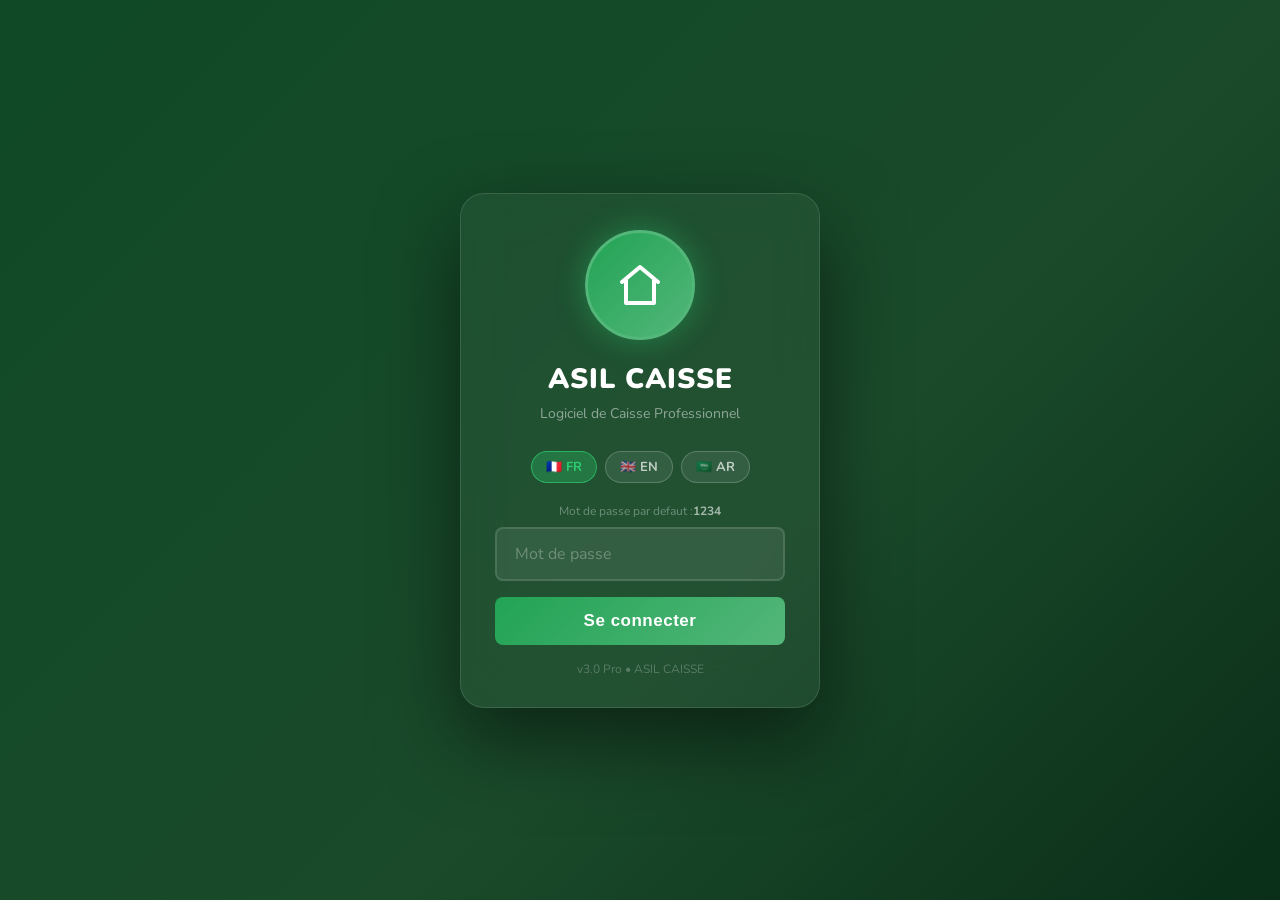
<file: index.html>
﻿<!DOCTYPE html>
<html lang="fr">

<head>
    <meta charset="UTF-8">
    <meta name="viewport" content="width=device-width, initial-scale=1.0">
    <title>ASIL CAISSE — Logiciel de Caisse Professionnel</title>
    <!-- Demo mode: set content="true" to enable a 1-hour trial that locks the app afterwards. Set to "false" or remove for production. -->
    <meta name="demo-mode" content="true">
    <!-- Optional: override the 1-hour duration for testing, e.g. content="60" for 1 min. -->
    <!-- <meta name="demo-duration-seconds" content="3600"> -->
    <!-- Contact channels shown on the "Demo expired" overlay. Either is optional. -->
    <meta name="demo-contact-email" content="lovebleu469@gmail.com">
    <!-- Phone with country code, or a leading 0 (assumed Moroccan), or a full https://wa.me/... URL. -->
    <meta name="demo-contact-whatsapp" content="0699650064">
    <link href="https://fonts.googleapis.com/css2?family=Nunito:wght@400;600;700;800;900&family=Fira+Code:wght@500&display=swap" rel="stylesheet">
    <link rel="stylesheet" href="assets/css/app.css?v=20260401e">
    <link rel="stylesheet" href="assets/css/demo.css?v=20260504b">
</head>

<body>

    <svg aria-hidden="true" style="position:absolute;width:0;height:0;overflow:hidden">
  <symbol id="i-home" viewBox="0 0 24 24"><path d="M3 10.5 12 3l9 7.5"></path><path d="M5 9.8V21h14V9.8"></path></symbol>
  <symbol id="i-cart" viewBox="0 0 24 24"><circle cx="9" cy="20" r="1.5"></circle><circle cx="18" cy="20" r="1.5"></circle><path d="M3 4h2l2.1 10.2a1 1 0 0 0 1 .8h10.4a1 1 0 0 0 1-.8L21 7H7"></path></symbol>
  <symbol id="i-return" viewBox="0 0 24 24"><path d="M9 17 4 12l5-5"></path><path d="M20 20v-2a6 6 0 0 0-6-6H4"></path></symbol>
  <symbol id="i-chart" viewBox="0 0 24 24"><path d="M3 3v18h18"></path><path d="M7 14v4"></path><path d="M12 10v8"></path><path d="M17 6v12"></path></symbol>
  <symbol id="i-box" viewBox="0 0 24 24"><path d="m12 2 9 5-9 5-9-5 9-5Z"></path><path d="m3 7 9 5 9-5"></path><path d="M12 12v10"></path></symbol>
  <symbol id="i-users" viewBox="0 0 24 24"><path d="M16 21v-2a4 4 0 0 0-4-4H6a4 4 0 0 0-4 4v2"></path><circle cx="9" cy="7" r="4"></circle><path d="M22 21v-2a4 4 0 0 0-3-3.9"></path><path d="M16 3.1a4 4 0 0 1 0 7.8"></path></symbol>
  <symbol id="i-factory" viewBox="0 0 24 24"><path d="M3 21V8l7 4V8l7 4V3l4 2v16H3z"></path></symbol>
  <symbol id="i-calc" viewBox="0 0 24 24"><rect x="5" y="2" width="14" height="20" rx="2"></rect><path d="M8 6h8"></path><path d="M8 11h3"></path><path d="M13 11h3"></path><path d="M8 15h3"></path><path d="M13 15h3"></path><path d="M8 19h8"></path></symbol>
  <symbol id="i-bag" viewBox="0 0 24 24"><path d="M6 7h12l-1 14H7L6 7z"></path><path d="M9 7V5a3 3 0 1 1 6 0v2"></path></symbol>
  <symbol id="i-file" viewBox="0 0 24 24"><path d="M14 2H6a2 2 0 0 0-2 2v16a2 2 0 0 0 2 2h12a2 2 0 0 0 2-2V8z"></path><path d="M14 2v6h6"></path></symbol>
  <symbol id="i-trend" viewBox="0 0 24 24"><path d="M3 17l6-6 4 4 8-8"></path><path d="M14 7h7v7"></path></symbol>
  <symbol id="i-settings" viewBox="0 0 24 24"><circle cx="12" cy="12" r="3"></circle><path d="M19.4 15a1.8 1.8 0 0 0 .36 1.98l.07.07a2 2 0 1 1-2.83 2.83l-.07-.07a1.8 1.8 0 0 0-1.98-.36 1.8 1.8 0 0 0-1.1 1.64V22a2 2 0 1 1-4 0v-.1a1.8 1.8 0 0 0-1.1-1.64 1.8 1.8 0 0 0-1.98.36l-.07.07a2 2 0 1 1-2.83-2.83l.07-.07a1.8 1.8 0 0 0 .36-1.98A1.8 1.8 0 0 0 2.7 13H2a2 2 0 1 1 0-4h.1a1.8 1.8 0 0 0 1.64-1.1 1.8 1.8 0 0 0-.36-1.98l-.07-.07a2 2 0 1 1 2.83-2.83l.07.07a1.8 1.8 0 0 0 1.98.36H8.2A1.8 1.8 0 0 0 9.3 1.8V2a2 2 0 1 1 4 0v.1a1.8 1.8 0 0 0 1.1 1.64 1.8 1.8 0 0 0 1.98-.36l.07-.07a2 2 0 1 1 2.83 2.83l-.07.07a1.8 1.8 0 0 0-.36 1.98V8.2A1.8 1.8 0 0 0 21.5 9.3H22a2 2 0 1 1 0 4h-.1a1.8 1.8 0 0 0-1.64 1.1z"></path></symbol>
  <symbol id="i-menu" viewBox="0 0 24 24"><path d="M3 6h18"></path><path d="M3 12h18"></path><path d="M3 18h18"></path></symbol>
  <symbol id="i-alert" viewBox="0 0 24 24"><path d="M10.3 3.9 1.8 18.2A2 2 0 0 0 3.5 21h17a2 2 0 0 0 1.7-2.8L13.7 3.9a2 2 0 0 0-3.4 0z"></path><path d="M12 9v5"></path><circle cx="12" cy="17" r="1"></circle></symbol>
  <symbol id="i-grid" viewBox="0 0 24 24"><rect x="3" y="3" width="8" height="8"></rect><rect x="13" y="3" width="8" height="8"></rect><rect x="3" y="13" width="8" height="8"></rect><rect x="13" y="13" width="8" height="8"></rect></symbol>
  <symbol id="i-list" viewBox="0 0 24 24"><path d="M8 6h13"></path><path d="M8 12h13"></path><path d="M8 18h13"></path><circle cx="4" cy="6" r="1"></circle><circle cx="4" cy="12" r="1"></circle><circle cx="4" cy="18" r="1"></circle></symbol>
  <symbol id="i-search" viewBox="0 0 24 24"><circle cx="11" cy="11" r="7"></circle><path d="m21 21-4.3-4.3"></path></symbol>
  <symbol id="i-mic" viewBox="0 0 24 24"><rect x="9" y="3" width="6" height="12" rx="3"></rect><path d="M5 11a7 7 0 0 0 14 0"></path><path d="M12 18v3"></path><path d="M8 21h8"></path></symbol>
  <symbol id="i-logout" viewBox="0 0 24 24"><path d="M9 21H5a2 2 0 0 1-2-2V5a2 2 0 0 1 2-2h4"></path><path d="M16 17l5-5-5-5"></path><path d="M21 12H9"></path></symbol>
  <symbol id="i-invoice" viewBox="0 0 24 24"><path d="M14 2H6a2 2 0 0 0-2 2v16a2 2 0 0 0 2 2h12a2 2 0 0 0 2-2V8z"></path><path d="M14 2v6h6"></path><path d="M8 13h8"></path><path d="M8 17h8"></path><path d="M8 9h2"></path></symbol>
  <symbol id="i-clipboard" viewBox="0 0 24 24"><path d="M16 4h2a2 2 0 0 1 2 2v14a2 2 0 0 1-2 2H6a2 2 0 0 1-2-2V6a2 2 0 0 1 2-2h2"></path><rect x="8" y="2" width="8" height="4" rx="1" ry="1"></rect><path d="M9 14l2 2 4-4"></path></symbol>
  <symbol id="i-truck" viewBox="0 0 24 24"><path d="M1 3h15v13H1z"></path><path d="M16 8h4l3 3v5h-7V8z"></path><circle cx="5.5" cy="18.5" r="2.5"></circle><circle cx="18.5" cy="18.5" r="2.5"></circle></symbol>
  <symbol id="i-backup" viewBox="0 0 24 24"><path d="M12 3v8"></path><path d="m8 7 4 4 4-4"></path><path d="M4 15v4a2 2 0 0 0 2 2h12a2 2 0 0 0 2-2v-4"></path></symbol>
  <symbol id="i-upload" viewBox="0 0 24 24"><path d="M12 21v-8"></path><path d="m8 17 4-4 4 4"></path><path d="M4 9V5a2 2 0 0 1 2-2h12a2 2 0 0 1 2 2v4"></path></symbol>
  <symbol id="i-save" viewBox="0 0 24 24"><path d="M19 21H5a2 2 0 0 1-2-2V5a2 2 0 0 1 2-2h11l5 5v11a2 2 0 0 1-2 2z"></path><path d="M17 21v-8H7v8"></path><path d="M7 3v5h8"></path></symbol>
</svg>

    <!-- ══════ LOGIN ══════════════════════════════════════════ -->
    <div id="login-screen">
        <div class="login-card">
            <div class="login-logo-placeholder"><svg class="icon-svg" style="width:48px;height:48px;stroke:#fff;"><use href="#i-home"></use></svg></div>
            <h1 data-i18n="appName">ASIL CAISSE</h1>
            <p data-i18n="appSub">Logiciel de Caisse Professionnel</p>
            <div style="display:flex;gap:8px;justify-content:center;margin-bottom:20px;">
                <button onclick="setLang('fr')" id="login-lang-fr" style="padding:6px 14px;border-radius:20px;border:1px solid rgba(255,255,255,0.2);background:rgba(255,255,255,0.08);color:rgba(255,255,255,0.7);cursor:pointer;font-size:13px;font-weight:700;font-family:inherit;transition:all .2s;">🇫🇷 FR</button>
                <button onclick="setLang('en')" id="login-lang-en" style="padding:6px 14px;border-radius:20px;border:1px solid rgba(255,255,255,0.2);background:rgba(255,255,255,0.08);color:rgba(255,255,255,0.7);cursor:pointer;font-size:13px;font-weight:700;font-family:inherit;transition:all .2s;">🇬🇧 EN</button>
                <button onclick="setLang('ar')" id="login-lang-ar" style="padding:6px 14px;border-radius:20px;border:1px solid rgba(255,255,255,0.2);background:rgba(255,255,255,0.08);color:rgba(255,255,255,0.7);cursor:pointer;font-size:13px;font-weight:700;font-family:inherit;transition:all .2s;">🇸🇦 AR</button>
            </div>
            <div id="login-error" class="login-error"></div>
            <div id="login-default-pw-line" style="color:rgba(255,255,255,0.35);font-size:12px;margin-bottom:8px;">Mot de passe par défaut : <strong style="color:rgba(255,255,255,0.6);">1234</strong></div>
            <input type="password" class="login-input" id="pw-input" data-i18n-ph="pwPlaceholder" placeholder="Mot de passe…" onkeypress="if(event.key==='Enter')doLogin()">
            <button class="login-btn" onclick="doLogin()" data-i18n="loginBtn">🔓 SE CONNECTER</button>
            <div style="margin-top:16px;color:rgba(255,255,255,0.25);font-size:12px;">v3.0 Pro • ASIL CAISSE</div>
        </div>
    </div>

    <!-- ══════ APP ════════════════════════════════════════════ -->
    <div id="app">

        <!-- SIDEBAR -->
        <aside class="sidebar">
            <div class="sidebar-logo">
                <div class="sidebar-logo-placeholder"><svg class="icon-svg" style="width:20px;height:20px;stroke:#fff;"><use href="#i-home"></use></svg></div>
                <div class="sidebar-brand">ASIL CAISSE<span>Point de Vente Pro</span></div>
            </div>
            <nav class="sidebar-nav">
                <div class="nav-section-title" data-i18n="navMain">Principal</div>
                <div class="nav-item" onclick="showTab('dashboard',this)" data-tab="dashboard"><span class="nav-icon"><svg class="icon-svg"><use href="#i-home"></use></svg></span> <span>Tableau de Bord</span></div>
                <div class="nav-item active" onclick="showTab('pos',this)" data-tab="pos">
                    <span class="nav-icon"><svg class="icon-svg"><use href="#i-cart"></use></svg></span> <span data-i18n="navPos">Point de Vente</span>
                </div>
                <div class="nav-item" onclick="showTab('retours',this)" data-tab="retours">
                    <span class="nav-icon"><svg class="icon-svg"><use href="#i-return"></use></svg></span> <span data-i18n="navReturns">Retours</span>
                </div>
                <div class="nav-section-title" data-i18n="navManage">Gestion</div>
                <div class="nav-item" onclick="showTab('inventaire',this)" data-tab="inventaire">
                    <span class="nav-icon"><svg class="icon-svg"><use href="#i-chart"></use></svg></span> <span data-i18n="navInventory">Inventaire</span>
                </div>
                <div class="nav-item" onclick="showTab('produits',this)" data-tab="produits">
                    <span class="nav-icon"><svg class="icon-svg"><use href="#i-box"></use></svg></span> <span data-i18n="navProducts">Produits</span>
                </div>
                <div class="nav-item" onclick="showTab('clients',this)" data-tab="clients">
                    <span class="nav-icon"><svg class="icon-svg"><use href="#i-users"></use></svg></span> <span data-i18n="navClients">Clients</span>
                </div>
                <div class="nav-item" onclick="showTab('fournisseurs',this)" data-tab="fournisseurs"><span class="nav-icon"><svg class="icon-svg"><use href="#i-factory"></use></svg></span> <span data-i18n="navSuppliers">Fournisseurs</span></div>
                <div class="nav-item" onclick="showTab('calculatrice',this)" data-tab="calculatrice"><span class="nav-icon"><svg class="icon-svg"><use href="#i-calc"></use></svg></span> <span>Calculatrice</span></div>
                <div class="nav-item" onclick="showTab('achat',this)" data-tab="achat"><span class="nav-icon"><svg class="icon-svg"><use href="#i-bag"></use></svg></span> <span>Point d'Achat</span></div>
                <div class="nav-section-title">Documents</div>
                <div class="nav-item" onclick="showTab('factures',this)" data-tab="factures"><span class="nav-icon"><svg class="icon-svg"><use href="#i-invoice"></use></svg></span> <span>Facturation</span></div>
                <div class="nav-item" onclick="showTab('boncommande',this)" data-tab="boncommande"><span class="nav-icon"><svg class="icon-svg"><use href="#i-clipboard"></use></svg></span> <span>Bon de Commande</span></div>
                <div class="nav-item" onclick="showTab('bonlivraison',this)" data-tab="bonlivraison"><span class="nav-icon"><svg class="icon-svg"><use href="#i-truck"></use></svg></span> <span>Bon de Livraison</span></div>
                <div class="nav-section-title" data-i18n="navReports">Rapports</div>
                <div class="nav-item" onclick="showTab('ventes',this)" data-tab="ventes">
                    <span class="nav-icon"><svg class="icon-svg"><use href="#i-file"></use></svg></span> <span data-i18n="navSalesHistory">Historique Ventes</span>
                </div>
                <div class="nav-item" onclick="showTab('stats',this)" data-tab="stats"><span class="nav-icon"><svg class="icon-svg"><use href="#i-trend"></use></svg></span> <span data-i18n="navStats">Statistiques</span></div>
                <div class="nav-item" onclick="showTab('parametres',this)" data-tab="parametres"><span class="nav-icon"><svg class="icon-svg"><use href="#i-settings"></use></svg></span> <span>Paramètres</span></div>
            </nav>
            <div class="sidebar-footer">
                <div class="lang-switcher">
                    <button class="lang-btn active" onclick="setLang('fr')" id="lang-fr">🇫🇷 FR</button>
                    <button class="lang-btn" onclick="setLang('en')" id="lang-en">🇬🇧 EN</button>
                    <button class="lang-btn" onclick="setLang('ar')" id="lang-ar">🇸🇦 AR</button>
                </div>
                <button class="sidebar-footer-btn" onclick="doLogout()"><svg class="icon-svg" style="width:14px;height:14px;margin-right:6px;"><use href="#i-logout"></use></svg><span data-i18n="logout">Déconnexion</span></button>
                <div class="sidebar-datetime" id="sidebar-clock"></div>
            </div>
        </aside>
        <div id="sidebar-backdrop" class="sidebar-backdrop" onclick="closeSidebar()"></div>

        <!-- MAIN -->
        <div class="main-area">
            <div class="topbar">
                <button class="topbar-menu-btn" type="button" onclick="toggleSidebar()" aria-label="Menu"><svg class="icon-svg"><use href="#i-menu"></use></svg></button>
                <div class="topbar-title" id="topbar-title"><svg class="icon-svg" style="width:18px;height:18px;margin-right:6px;"><use href="#i-cart"></use></svg><span>Point de Vente</span></div>
                <div id="stock-alert-badge" class="topbar-badge" style="display:none;"><svg class="icon-svg" style="width:12px;height:12px;margin-right:4px;"><use href="#i-alert"></use></svg>Rupture de stock</div>
            </div>

            <div class="main-content">
                <div id="global-alert" class="alert-banner"></div>

                <!-- DASHBOARD -->
                <div id="tab-dashboard" class="tab-pane active">
                    <div class="card" style="margin-bottom:16px;">
                        <div style="font-size:22px;font-weight:900;color:var(--green-dark);" id="dash-welcome">🌟 Bienvenue sur ASIL CAISSE</div>
                        <div style="font-size:13px;color:var(--gray-600);margin-top:4px;" id="dash-date"></div>
                    </div>
                    <div class="dashboard-grid">
                        <div class="dash-card green" onclick="showTab('pos',document.querySelector('[data-tab=pos]'))">
                            <div class="dash-card-icon">🛒</div>
                            <div class="dash-card-title">Point de Vente</div>
                            <div class="dash-card-sub">Ventes & encaissements</div>
                        </div>
                        <div class="dash-card blue" onclick="showTab('achat',document.querySelector('[data-tab=achat]'))">
                            <div class="dash-card-icon">🛍️</div>
                            <div class="dash-card-title">Point d'Achat</div>
                            <div class="dash-card-sub">Bons d'achat fournisseurs</div>
                        </div>
                        <div class="dash-card orange" onclick="showTab('retours',document.querySelector('[data-tab=retours]'))">
                            <div class="dash-card-icon">↩️</div>
                            <div class="dash-card-title">Point de Retour</div>
                            <div class="dash-card-sub">Gestion des retours</div>
                        </div>
                        <div class="dash-card purple" onclick="showTab('inventaire',document.querySelector('[data-tab=inventaire]'))">
                            <div class="dash-card-icon">🚚</div>
                            <div class="dash-card-title">Point de Livraison</div>
                            <div class="dash-card-sub">Stock & inventaire</div>
                        </div>
                        <div class="dash-card teal" onclick="showTab('factures',document.querySelector('[data-tab=factures]'))">
                            <div class="dash-card-icon">🧾</div>
                            <div class="dash-card-title">Facturation</div>
                            <div class="dash-card-sub">Créer & gérer les factures</div>
                        </div>
                        <div class="dash-card indigo" onclick="showTab('boncommande',document.querySelector('[data-tab=boncommande]'))">
                            <div class="dash-card-icon">📋</div>
                            <div class="dash-card-title">Bon de Commande</div>
                            <div class="dash-card-sub">Commandes fournisseurs</div>
                        </div>
                        <div class="dash-card amber" onclick="showTab('bonlivraison',document.querySelector('[data-tab=bonlivraison]'))">
                            <div class="dash-card-icon">🚛</div>
                            <div class="dash-card-title">Bon de Livraison</div>
                            <div class="dash-card-sub">Livraisons clients</div>
                        </div>
                    </div>
                    <div class="stats-grid" style="margin-top:20px;">
                        <div class="dash-card green" style="cursor:default;">
                            <div class="stat-label">CA Aujourd'hui</div>
                            <div class="stat-value" id="dash-ca">0 DH</div>
                            <div style="font-size:13px;color:var(--gray-600);margin-top:4px;">📈 Voir Statistiques</div>
                        </div>
                        <div class="dash-card orange" style="cursor:default;">
                            <div class="stat-label">Produits</div>
                            <div class="stat-value" id="dash-prods">0</div>
                            <div style="font-size:13px;color:var(--gray-600);margin-top:4px;">📦 Voir Inventaire</div>
                        </div>
                        <div class="dash-card blue" style="cursor:default;">
                            <div class="stat-label">Clients</div>
                            <div class="stat-value" id="dash-clients">0</div>
                            <div style="font-size:13px;color:var(--gray-600);margin-top:4px;">👥 Voir Clients</div>
                        </div>
                        <div class="dash-card red" style="cursor:default;">
                            <div class="stat-label">Ruptures Stock</div>
                            <div class="stat-value" id="dash-ruptures">0</div>
                            <div style="font-size:13px;color:var(--gray-600);margin-top:4px;">Voir Inventaire</div>
                        </div>
                    </div>
                </div>
                <!-- ══ POS TAB ══════════════════════════════════════ -->
                <div id="tab-pos" class="tab-pane">
                    <div class="pos-layout">
                        <!-- LEFT: Product search + grid -->
                        <div class="pos-left">
                            <div class="pos-search-card">
                                <div style="display:flex;gap:10px;align-items:center;">
                                    <div class="search-box" style="flex:1;">
                                        <span class="search-icon-left"><svg class="icon-svg"><use href="#i-search"></use></svg></span>
                                        <input type="text" id="pos-search" data-i18n-ph="searchProduct" placeholder="Rechercher un produit…" oninput="posSearch()" autocomplete="off">
                                        <button class="voice-search-btn" id="voice-btn-pos" onclick="startVoice('pos-search', posSearch)" title="Recherche vocale"><svg class="icon-svg"><use href="#i-mic"></use></svg></button>
                                    </div>
                                    <div class="pos-view-toggle">
                                        <button class="view-btn active" id="view-grid-btn" onclick="setView('grid')" title="Grille"><svg class="icon-svg"><use href="#i-grid"></use></svg></button>
                                        <button class="view-btn" id="view-list-btn" onclick="setView('list')" title="Liste"><svg class="icon-svg"><use href="#i-list"></use></svg></button>
                                    </div>
                                    <button class="sort-btn" id="sort-alpha-btn" onclick="toggleAlphaSort()">A→Z</button>
                                </div>
                                <div class="category-bar" id="pos-categories">
                                    <button class="cat-btn active" data-cat="" onclick="setPosCategory(this,'')">🌐 Tous</button>
                                </div>
                            </div>
                            <div class="pos-grid-wrap">
                                <div id="pos-product-grid" class="product-grid"></div>
                            </div>
                        </div>

                        <!-- RIGHT: Cart panel -->
                        <div class="cart-panel">
                            <div class="cart-header">
                                <div style="display:flex;align-items:center;justify-content:space-between;">
                                    <h3 data-i18n="cart">🧾 Bon de Vente</h3>
                                    <span id="cart-count" style="font-size:11px;color:rgba(255,255,255,0.7);font-weight:700;background:rgba(255,255,255,0.15);padding:3px 10px;border-radius:20px;">0 <span data-i18n="articles">article(s)</span></span>
                                </div>
                                <!-- Client combobox (existant) -->
                                <div style="position:relative;margin-top:8px;">
                                    <input type="text" id="pos-client-search" placeholder="👤 Rechercher client existant…" autocomplete="off" style="width:100%;padding:8px 10px;border:1px solid rgba(255,255,255,0.2);border-radius:var(--radius-sm);background:rgba(255,255,255,0.1);color:#fff;font-family:inherit;font-size:12px;"
                                        oninput="filterClientDropdown()" onfocus="showClientDropdown()" onblur="setTimeout(hideClientDropdown,200)">
                                    <div id="client-dropdown" style="display:none;position:absolute;top:100%;left:0;right:0;background:#fff;border-radius:0 0 8px 8px;box-shadow:0 8px 24px rgba(0,0,0,0.2);z-index:999;max-height:180px;overflow-y:auto;"></div>
                                    <input type="hidden" id="pos-client">
                                </div>
                                <!-- Nouveau client libre : nom + téléphone -->
                                <div style="display:grid;grid-template-columns:1fr 1fr;gap:6px;margin-top:6px;">
                                    <input type="text" id="pos-free-name" placeholder="✍️ Nom client (libre)" autocomplete="off" style="padding:7px 10px;border:1px solid rgba(255,255,255,0.2);border-radius:var(--radius-sm);background:rgba(255,255,255,0.08);color:#fff;font-family:inherit;font-size:12px;"
                                        oninput="onFreeClientInput()">
                                    <input type="tel" id="pos-free-phone" placeholder="📞 Téléphone" style="padding:7px 10px;border:1px solid rgba(255,255,255,0.2);border-radius:var(--radius-sm);background:rgba(255,255,255,0.08);color:#fff;font-family:inherit;font-size:12px;">
                                </div>
                                <!-- Client info card -->
                                <div id="pos-client-info" style="display:none;background:rgba(255,255,255,0.08);border-radius:6px;padding:6px 10px;margin-top:6px;font-size:11px;color:rgba(255,255,255,0.85);line-height:1.6;"></div>
                                <!-- Quick qty + custom price row -->
                                <div style="display:grid;grid-template-columns:1fr 1fr;gap:6px;margin-top:8px;">
                                    <input type="number" id="pos-custom-qty" min="0.01" step="0.01" placeholder="🔢 Quantité" value="1" style="padding:7px 10px;border:1px solid rgba(255,255,255,0.2);border-radius:var(--radius-sm);background:rgba(255,255,255,0.1);color:#fff;font-family:inherit;font-size:12px;">
                                    <input type="number" id="pos-custom-price" min="0" step="0.01" placeholder="💲 Prix unitaire" style="padding:7px 10px;border:1px solid rgba(255,255,255,0.2);border-radius:var(--radius-sm);background:rgba(255,255,255,0.1);color:#fff;font-family:inherit;font-size:12px;">
                                </div>
                            </div>
                            <!-- CART TABLE -->
                            <div class="cart-items" id="cart-items-list" style="padding:0;overflow-x:auto;">
                                <div style="text-align:center;padding:40px 20px;color:var(--gray-600);">
                                    <div style="font-size:40px;margin-bottom:8px;">🛒</div>
                                    <div style="font-size:13px;" data-i18n="selectProducts">Sélectionnez des produits →</div>
                                </div>
                            </div>
                            <div class="cart-footer">
                                <div class="cart-totals">
                                    <div class="cart-total-row"><span data-i18n="subtotal">Sous-total</span><span id="ct-sub">0.00 DH</span></div>
                                    <div class="cart-total-row" style="color:var(--red);"><span data-i18n="discount">Remise</span><span id="ct-disc">0.00 DH</span></div>
                                    <div class="cart-total-row big"><span data-i18n="total">TOTAL</span><span id="ct-total">0.00 DH</span></div>
                                </div>
                                <div class="payment-tabs">
                                    <button class="pay-tab active" id="pay-cash" onclick="setPayMode('especes')">
                  <span class="pay-icon"><svg class="icon-svg"><use href="#i-save"></use></svg></span>
                  <span class="pay-label" data-i18n="cash">Espèces</span>
                </button>
                                    <button class="pay-tab credit-tab" id="pay-credit" onclick="setPayMode('credit')">
                  <span class="pay-icon"><svg class="icon-svg"><use href="#i-file"></use></svg></span>
                  <span class="pay-label" data-i18n="credit">Crédit</span>
                </button>
                                    <button class="pay-tab" id="pay-cheque" onclick="setPayMode('cheque')" style="background:rgba(21,101,192,0.15);">
                  <span class="pay-icon"><svg class="icon-svg"><use href="#i-home"></use></svg></span>
                  <span class="pay-label">Chèque</span>
                </button>
                                    <button class="pay-tab" id="pay-virement" onclick="setPayMode('virement')" style="background:rgba(106,27,154,0.15);">
                  <span class="pay-icon"><svg class="icon-svg"><use href="#i-trend"></use></svg></span>
                  <span class="pay-label">Virement</span>
                </button>
                                </div>
                                <div id="cash-block">
                                    <input type="number" class="received-input" id="pos-received" data-i18n-ph="amountReceived" placeholder="Montant reçu…" oninput="calcChange()" step="0.01">
                                    <div class="change-display">
                                        <label data-i18n="change">MONNAIE</label>
                                        <div class="change-val" id="pos-change">0.00 DH</div>
                                    </div>
                                </div>
                                <div id="credit-block" style="display:none;background:#fff8e1;border-radius:var(--radius-sm);padding:10px;margin-bottom:8px;font-size:12px;font-weight:700;color:#f57f17;text-align:center;">
                                    ⚠️ Crédit — entrez le nom du client (existant ou libre)
                                </div>
                                <button class="btn-checkout" onclick="checkout()" data-i18n="validateSale">VALIDER LA VENTE</button>
                                <div class="btn-row">
                                    <button class="btn-sm btn-print" onclick="printReceipt()"><span data-i18n="print">Imprimer</span></button>
                                    <button class="btn-sm btn-clear" onclick="clearCart()"><span data-i18n="clearCart">Vider</span></button>
                                </div>
                            </div>
                        </div>
                    </div>
                </div>

                <!-- ══ RETOURS TAB ══════════════════════════════════ -->
                <div id="tab-retours" class="tab-pane">
                    <div style="display:grid;grid-template-columns:1fr 1fr;gap:20px;">
                        <div class="card" style="max-width:none;">
                            <div class="card-title" style="display:flex;align-items:center;justify-content:space-between;">
                                <span>↩️ Gestion des Retours</span>
                                <button onclick="cancelReturn()" style="border:none;background:#ffebee;color:var(--red);border-radius:8px;padding:6px 14px;font-weight:700;cursor:pointer;font-size:12px;">✕ Annuler</button>
                            </div>
                            <div class="form-row">
                                <div class="form-group">
                                    <label>📅 Date du retour</label>
                                    <input class="form-control" type="date" id="ret-date">
                                </div>
                                <div class="form-group">
                                    <label>👤 Client</label>
                                    <input class="form-control" type="text" id="ret-client-name" placeholder="Nom du client…" list="ret-client-datalist" autocomplete="off">
                                    <datalist id="ret-client-datalist"></datalist>
                                </div>
                            </div>
                            <!-- Type opération retour -->
                            <div style="background:#fff3e0;border-radius:10px;padding:10px 14px;margin-bottom:10px;display:flex;align-items:center;gap:10px;flex-wrap:wrap;">
                                <span style="font-weight:800;font-size:13px;color:#e65100;">📋 Type d'opération :</span>
                                <label style="display:flex;align-items:center;gap:6px;cursor:pointer;font-size:13px;font-weight:700;padding:6px 12px;border-radius:8px;border:2px solid #f57c00;background:#fff8e1;color:#e65100;">
                <input type="radio" name="ret-op-type" value="vente" checked onchange="retOpTypeChange()" style="accent-color:#e65100;"> Retour de vente
              </label>
                                <label style="display:flex;align-items:center;gap:6px;cursor:pointer;font-size:13px;font-weight:700;padding:6px 12px;border-radius:8px;border:2px solid #1565c0;background:#e3f2fd;color:#1565c0;">
                <input type="radio" name="ret-op-type" value="achat" onchange="retOpTypeChange()" style="accent-color:#1565c0;"> Retour d'achat
              </label>
                            </div>
                            <div id="ret-products-list" style="margin-bottom:10px;"></div>
                            <div style="background:var(--gray-50);border-radius:10px;padding:12px;margin-bottom:12px;">
                                <div id="ret-add-product-title" style="font-size:12px;font-weight:800;color:var(--gray-600);margin-bottom:8px;">➕ Ajouter un produit</div>
                                <div class="form-row" style="margin-bottom:8px;">
                                    <div class="form-group" style="margin-bottom:0;">
                                        <label>📦 Produit (nom ou réf.)</label>
                                        <input class="form-control" type="text" id="ret-product-name" placeholder="Nom ou référence…" list="ret-product-datalist" autocomplete="off" oninput="calcRetProductPrice()">
                                        <datalist id="ret-product-datalist"></datalist>
                                    </div>
                                    <div class="form-group" style="margin-bottom:0;">
                                        <label id="ret-qty-label">Quantité</label>
                                        <input class="form-control" type="number" id="ret-qty" step="0.01" min="0.01" oninput="calcRetProductPrice()">
                                    </div>
                                </div>
                                <div style="display:flex;align-items:center;gap:10px;margin-bottom:8px;">
                                    <div class="form-group" style="margin-bottom:0;flex:1;">
                                        <label style="font-size:11px;font-weight:800;color:var(--gray-600);">💲 Prix unitaire de vente (DH)</label>
                                        <input class="form-control" type="number" id="ret-unit-price" step="0.01" min="0" placeholder="Prix de vente…" oninput="calcRetProductPrice()" style="font-size:14px;font-weight:800;">
                                    </div>
                                    <div style="align-self:flex-end;padding-bottom:4px;background:#fff;border-radius:8px;padding:8px 12px;font-size:13px;font-weight:800;color:var(--red);min-width:110px;">💰 <span id="ret-product-price-preview">0.00 DH</span></div>
                                </div>
                                <button class="btn btn-primary" style="padding:9px 16px;width:100%;" onclick="addReturnProduct()">➕ Ajouter le produit</button>
                            </div>
                            <div class="refund-display">
                                <h3>TOTAL REMBOURSÉ</h3>
                                <div class="big" id="ret-amount">0.00 DH</div>
                            </div>
                            <div style="display:grid;grid-template-columns:1fr 1fr;gap:10px;">
                                <button class="btn btn-primary" style="padding:13px;" onclick="saveReturn()">↩️ ENREGISTRER</button>
                                <button class="btn" style="padding:13px;background:linear-gradient(135deg,#1565c0,#1976d2);color:#fff;font-weight:800;" onclick="printCurrentReturnSlip()">🖨️ BON DE RETOUR</button>
                            </div>
                        </div>
                        <div class="card">
                            <div class="card-title">📋 Historique Retours</div>
                            <div class="zone-search" style="margin-bottom:12px;">
                                <span class="zsearch-icon">🔍</span>
                                <input type="text" id="ret-search" placeholder="Rechercher…" oninput="filterReturns()">
                            </div>
                            <div style="display:flex;flex-wrap:wrap;align-items:center;justify-content:space-between;gap:10px;background:var(--gray-50);border-radius:10px;padding:10px 12px;margin-bottom:12px;">
                                <div>
                                    <div id="returns-actions-title" style="font-size:12px;font-weight:900;color:var(--gray-700);">Actions rapides</div>
                                    <div id="returns-recover-count" style="font-size:11px;color:var(--gray-600);">0 lignes recuperables (sans limite de duree)</div>
                                    <label style="display:inline-flex;align-items:center;gap:6px;font-size:11px;color:var(--gray-600);margin-top:6px;cursor:pointer;">
                                        <input type="checkbox" id="returns-select-all-visible" onchange="toggleSelectAllReturns(this.checked)">
                                        <span id="returns-select-all-label">Tout selectionner</span>
                                    </label>
                                </div>
                                <div style="display:flex;gap:8px;flex-wrap:wrap;">
                                    <button id="returns-delete-btn" onclick="eraseReturnsHistoryDirect()" class="btn btn-danger" style="font-size:12px;padding:8px 12px;">🗑️ Effacer historique retours</button>
                                    <button id="returns-recover-btn" onclick="recoverReturnsHistoryDirect()" style="font-size:12px;padding:8px 12px;border:none;border-radius:6px;background:#e3f2fd;color:#1565c0;font-weight:700;cursor:pointer;">↺ Recuperer historique retours</button>
                                    <button id="returns-delete-selected-btn" onclick="deleteSelectedReturns()" class="btn btn-danger" style="font-size:12px;padding:8px 12px;">🗑️ Supprimer selection</button>
                                    <button id="returns-recover-selected-btn" onclick="recoverSelectedReturns()" style="font-size:12px;padding:8px 12px;border:none;border-radius:6px;background:#e8f5e9;color:#2e7d32;font-weight:700;cursor:pointer;">↺ Recuperer selection</button>
                                    <button id="returns-permanent-delete-selected-btn" onclick="permanentlyDeleteSelectedReturns()" style="font-size:12px;padding:8px 12px;border:none;border-radius:6px;background:#212121;color:#fff;font-weight:700;cursor:pointer;">💀 Supprimer definitivement</button>
                                    <button id="returns-permanent-delete-all-btn" onclick="permanentlyDeleteAllReturnsDeleted()" style="font-size:12px;padding:8px 12px;border:none;border-radius:6px;background:#4e342e;color:#fff;font-weight:700;cursor:pointer;">☠️ Tout supprimer definitivement</button>
                                </div>
                            </div>
                            <table class="data-table" style="margin-top:0;">
                                <thead>
                                    <tr>
                                        <th>N°</th>
                                        <th>Date</th>
                                        <th>Client</th>
                                        <th>Produits</th>
                                        <th>Total</th>
                                        <th>Bon</th>
                                    </tr>
                                </thead>
                                <tbody id="returns-table"></tbody>
                            </table>
                            <div style="margin-top:10px;background:var(--gray-50);border-radius:10px;padding:10px 12px;">
                                <div id="returns-deleted-title" style="font-size:12px;font-weight:900;color:var(--gray-700);margin-bottom:8px;">Retours supprimes</div>
                                <div id="returns-deleted-list"></div>
                            </div>
                        </div>
                    </div>
                </div>

                <!-- ══ ACHAT TAB ═════════════════════════════════════ -->
                <div id="tab-achat" class="tab-pane">
                    <div style="display:grid;grid-template-columns:1fr 1fr;gap:20px;">
                        <div class="card">
                            <div class="card-title" style="display:flex;align-items:center;justify-content:space-between;">
                                <span id="achat-title-text">🛍️ Nouveau Bon Achat</span>
                                <button id="achat-cancel-btn" onclick="cancelAchat()" style="border:none;background:#ffebee;color:var(--red);border-radius:8px;padding:6px 14px;font-weight:700;cursor:pointer;font-size:12px;">✕ Annuler</button>
                            </div>
                            <div class="form-row">
                                <div class="form-group">
                                    <label id="achat-bon-label">🔢 N° de Bon <small style="color:var(--gray-600)">(modifiable)</small></label>
                                    <input class="form-control" type="text" id="achat-bon">
                                </div>
                                <div class="form-group">
                                    <label id="achat-supplier-label">🏭 Fournisseur</label>
                                    <input class="form-control" type="text" id="achat-supplier" placeholder="Nom fournisseur…" list="achat-supplier-dl">
                                    <datalist id="achat-supplier-dl"></datalist>
                                </div>
                            </div>
                            <div style="background:var(--gray-50);border-radius:10px;padding:12px;margin-bottom:12px;">
                                <div id="achat-add-product-title" style="font-size:12px;font-weight:800;color:var(--gray-600);margin-bottom:8px;">➕ Ajouter un produit</div>
                                <div class="achat-product-grid" style="display:grid;grid-template-columns:2fr 1fr 1fr auto;gap:8px;align-items:end;">
                                    <div class="form-group" style="margin-bottom:0;">
                                        <label id="achat-product-label">Produit (Réf. ou Nom)</label>
                                        <input class="form-control" type="text" id="achat-prod-name" placeholder="Recherche…" list="achat-prod-dl">
                                        <datalist id="achat-prod-dl"></datalist>
                                    </div>
                                    <div class="form-group" style="margin-bottom:0;">
                                        <label id="achat-qty-label">Quantité</label>
                                        <input class="form-control" type="number" id="achat-prod-qty" step="0.01" min="0.01">
                                    </div>
                                    <div class="form-group" style="margin-bottom:0;">
                                        <label id="achat-price-label">Prix Unit. DH</label>
                                        <input class="form-control" type="number" id="achat-prod-price" step="0.01" min="0">
                                    </div>
                                    <button id="achat-add-btn" class="btn btn-primary" style="padding:10px;" onclick="addAchatProduct()" aria-label="Ajouter" title="Ajouter">Ajouter</button>
                                </div>
                            </div>
                            <div id="achat-products-list"></div>
                            <div class="achat-total-bar"><span id="achat-total-label">💰 TOTAL ACHATS</span><span id="achat-total">0.00 DH</span></div>
                            <div style="display:grid;grid-template-columns:1fr 1fr;gap:10px;margin-top:12px;">
                                <button id="achat-save-btn" class="btn btn-primary" style="padding:13px;" onclick="saveAchat()">💾 ENREGISTRER</button>
                                <button id="achat-print-btn" class="btn" style="padding:13px;background:linear-gradient(135deg,#1565c0,#1976d2);color:#fff;font-weight:800;" onclick="printAchatBon()">🖨️ BON D'ACHAT</button>
                            </div>
                        </div>
                        <div class="card">
                            <div id="achat-history-title" class="card-title">📋 Historique Achats</div>
                            <div class="zone-search" style="margin-bottom:12px;">
                                <span class="zsearch-icon">🔍</span>
                                <input type="text" id="achat-search" placeholder="Rechercher…" oninput="filterAchats()">
                            </div>
                            <table class="data-table" style="margin-top:0;">
                                <thead>
                                    <tr>
                                        <th>N° Bon</th>
                                        <th>Date</th>
                                        <th>Fournisseur</th>
                                        <th>Total</th>
                                        <th>Bon</th>
                                    </tr>
                                </thead>
                                <tbody id="achat-table"></tbody>
                            </table>
                        </div>
                    </div>
                </div>
                <!-- ══ INVENTAIRE TAB ═══════════════════════════════ -->
                <div id="tab-inventaire" class="tab-pane">
                    <div class="stats-grid" style="margin-bottom:20px;">
                        <div class="stat-card">
                            <div class="stat-label" data-i18n="totalProducts">Total Produits</div>
                            <div class="stat-value" id="inv-stat-total">0</div>
                        </div>
                        <div class="stat-card orange">
                            <div class="stat-label" data-i18n="lowStock">Stock Faible</div>
                            <div class="stat-value" id="inv-stat-low">0</div>
                        </div>
                        <div class="stat-card red">
                            <div class="stat-label" data-i18n="outStock">Rupture</div>
                            <div class="stat-value" id="inv-stat-out">0</div>
                        </div>
                        <div class="stat-card blue">
                            <div class="stat-label" data-i18n="stockValue">Valeur Stock</div>
                            <div class="stat-value" id="inv-stat-val">0 DH</div>
                        </div>
                    </div>
                    <div class="card">
                        <div class="card-title">📊 <span data-i18n="stockStatus">État du Stock</span></div>
                        <div class="zone-search" style="margin-bottom:14px;">
                            <span class="zsearch-icon">🔍</span>
                            <input type="text" id="inv-search" data-i18n-ph="search" placeholder="Rechercher dans le stock…" oninput="filterInventory()">
                        </div>
                        <div id="inv-grid" class="inv-grid"></div>
                    </div>
                </div>

                <!-- ══ PRODUITS TAB ════════════════════════════════ -->
                <div id="tab-produits" class="tab-pane">
                    <div class="card">
                        <div style="display:flex;align-items:center;justify-content:space-between;margin-bottom:16px;">
                            <div class="card-title" style="margin-bottom:0;">📦 <span data-i18n="productList">Liste des Produits</span></div>
                            <button class="btn btn-primary" onclick="openProductModal()" data-i18n="newProduct">➕ Nouveau Produit</button>
                        </div>
                        <div class="search-wrapper">
                            <div class="search-box" style="max-width:350px;">
                                <span class="search-icon-left">🔍</span>
                                <input type="text" id="prod-search" data-i18n-ph="search" placeholder="Rechercher…" oninput="filterProdList()">
                            </div>
                        </div>
                        <table class="data-table">
                            <thead>
                                <tr>
                                    <th>Photo</th>
                                    <th>Code</th>
                                    <th>Nom</th>
                                    <th>Prix Vente</th>
                                    <th>Prix Achat</th>
                                    <th>Stock</th>
                                    <th>Unité</th>
                                    <th>Actions</th>
                                </tr>
                            </thead>
                            <tbody id="prod-table"></tbody>
                        </table>
                    </div>
                </div>

                <!-- ══ CLIENTS TAB ═════════════════════════════════ -->
                <div id="tab-clients" class="tab-pane">
                    <div class="stats-grid" style="margin-bottom:16px;">
                        <div class="stat-card">
                            <div class="stat-label">Total Clients</div>
                            <div class="stat-value" id="cli-stat-total">0</div>
                        </div>
                        <div class="stat-card orange">
                            <div class="stat-label">Total Crédit</div>
                            <div class="stat-value" id="cli-stat-credit">0 DH</div>
                        </div>
                        <div class="stat-card blue">
                            <div class="stat-label">Total Ventes</div>
                            <div class="stat-value" id="cli-stat-ventes">0 DH</div>
                        </div>
                        <div class="stat-card" style="border-left-color:#2e7d32;">
                            <div class="stat-label">Total Paiements</div>
                            <div class="stat-value" id="cli-stat-paie" style="color:#2e7d32;">0 DH</div>
                        </div>
                    </div>
                    <div class="card">
                        <div class="zone-toolbar">
                            <div class="zone-search"><span class="zsearch-icon">🔍</span><input type="text" id="client-search" placeholder="Rechercher un client…" oninput="filterClients()"></div>
                            <button class="btn btn-primary" onclick="openClientModal()">➕ Nouveau Client</button>
                            <button onclick="deleteAllClients()" style="padding:9px 16px;border:none;border-radius:8px;background:#ffebee;color:#c62828;font-weight:800;cursor:pointer;font-size:13px;">🗑️ Tout supprimer</button>
                        </div>
                        <table class="data-table" style="margin-top:0;">
                            <thead>
                                <tr>
                                    <th>Client</th>
                                    <th>Code Client</th>
                                    <th>Téléphone</th>
                                    <th>Adresse</th>
                                    <th>Total Ventes</th>
                                    <th>Total Paiements</th>
                                    <th>Total Retours</th>
                                    <th style="background:#c62828;">Crédit (Reste à payer)</th>
                                    <th>Remarque</th>
                                    <th>Actions</th>
                                </tr>
                            </thead>
                            <tbody id="client-table-body"></tbody>
                        </table>
                    </div>
                    <!-- Client detail panel -->
                    <div id="client-detail-panel" style="display:none;" class="card" style="margin-top:16px;">
                        <div style="display:flex;align-items:center;justify-content:space-between;margin-bottom:16px;">
                            <div class="card-title" id="client-detail-title" style="margin-bottom:0;">📂 Dossier Client</div>
                            <button id="client-detail-close-btn" onclick="closeClientDetail()" style="border:none;background:#ffebee;color:var(--red);border-radius:8px;padding:8px 14px;cursor:pointer;font-weight:700;">✕ Fermer</button>
                        </div>
                        <div class="stats-grid" style="margin-bottom:16px;">
                            <div class="stat-card">
                                <div id="cd-stat-sales-label" class="stat-label">Total Ventes (Crédit)</div>
                                <div class="stat-value" id="cd-ventes">0 DH</div>
                            </div>
                            <div class="stat-card orange">
                                <div id="cd-stat-payments-label" class="stat-label">Total Paiements</div>
                                <div class="stat-value" id="cd-paie">0 DH</div>
                            </div>
                            <div class="stat-card" style="border-left-color:#2e7d32;">
                                <div id="cd-stat-returns-label" class="stat-label">Total Retours</div>
                                <div class="stat-value" id="cd-retours" style="color:#2e7d32;">0 DH</div>
                            </div>
                            <div class="stat-card red">
                                <div id="cd-stat-credit-label" class="stat-label">Crédit Actuel</div>
                                <div class="stat-value" id="cd-credit">0 DH</div>
                            </div>
                        </div>
                        <!-- Payment form -->
                        <div style="background:#e8f5e9;border-radius:10px;padding:14px;margin-bottom:16px;display:flex;align-items:center;gap:12px;flex-wrap:wrap;">
                            <span id="cd-payment-title" style="font-weight:900;font-size:14px;color:#2e7d32;">💳 Enregistrer un paiement :</span>
                            <input type="number" id="pay-amount" placeholder="Montant DH" style="padding:8px 12px;border:2px solid #a5d6a7;border-radius:8px;font-family:inherit;font-size:14px;width:160px;" step="0.01" min="0.01">
                            <textarea id="pay-note" placeholder="📝 Remarque (optionnel)" style="padding:8px 12px;border:2px solid #a5d6a7;border-radius:8px;font-family:inherit;font-size:13px;flex:1;min-width:150px;resize:vertical;min-height:38px;"></textarea>
                            <button id="cd-payment-validate-btn" class="btn btn-primary" onclick="saveClientPayment()" style="background:linear-gradient(135deg,#2e7d32,#43a047);">✅ Valider Paiement</button>
                        </div>
                        <!-- TABLE VENTES -->
                        <div style="margin-bottom:18px;">
                            <div style="display:flex;align-items:center;justify-content:space-between;margin-bottom:8px;">
                                <div id="cd-sales-title" style="font-weight:900;font-size:14px;color:var(--red);">🛒 Ventes à Crédit</div>
                                <button id="cd-print-sales-btn" onclick="printClientSection('ventes')" style="padding:5px 12px;border:none;border-radius:6px;background:linear-gradient(135deg,var(--green-main),var(--green-light));color:#fff;font-size:12px;cursor:pointer;font-weight:700;">🖨️ Bon Ventes</button>
                            </div>
                            <table class="data-table" style="margin-top:0;">
                                <thead>
                                    <tr>
                                        <th id="cd-sales-th-date">Date</th>
                                        <th id="cd-sales-th-ref">Référence</th>
                                        <th id="cd-sales-th-amount">Montant</th>
                                    </tr>
                                </thead>
                                <tbody id="cd-ventes-table"></tbody>
                            </table>
                        </div>
                        <!-- TABLE PAIEMENTS -->
                        <div style="margin-bottom:18px;">
                            <div style="display:flex;align-items:center;justify-content:space-between;margin-bottom:8px;">
                                <div id="cd-payments-title" style="font-weight:900;font-size:14px;color:#2e7d32;">💵 Paiements</div>
                                <button id="cd-print-payments-btn" onclick="printClientSection('paiements')" style="padding:5px 12px;border:none;border-radius:6px;background:linear-gradient(135deg,var(--green-main),var(--green-light));color:#fff;font-size:12px;cursor:pointer;font-weight:700;">🖨️ Bon Paiements</button>
                            </div>
                            <table class="data-table" style="margin-top:0;">
                                <thead>
                                    <tr>
                                        <th id="cd-payments-th-date">Date</th>
                                        <th id="cd-payments-th-note">📝 Remarque</th>
                                        <th id="cd-payments-th-amount">Montant</th>
                                    </tr>
                                </thead>
                                <tbody id="cd-paie-table"></tbody>
                            </table>
                        </div>
                        <!-- TABLE RETOURS -->
                        <div>
                            <div style="display:flex;align-items:center;justify-content:space-between;margin-bottom:8px;">
                                <div id="cd-returns-title" style="font-weight:900;font-size:14px;color:#f57c00;">↩️ Retours</div>
                                <button id="cd-print-returns-btn" onclick="printClientSection('retours')" style="padding:5px 12px;border:none;border-radius:6px;background:linear-gradient(135deg,var(--green-main),var(--green-light));color:#fff;font-size:12px;cursor:pointer;font-weight:700;">🖨️ Bon Retours</button>
                            </div>
                            <table class="data-table" style="margin-top:0;">
                                <thead>
                                    <tr>
                                        <th id="cd-returns-th-date">Date</th>
                                        <th id="cd-returns-th-ref">Référence</th>
                                        <th id="cd-returns-th-products">Produits Retournés</th>
                                        <th id="cd-returns-th-amount">Montant</th>
                                    </tr>
                                </thead>
                                <tbody id="cd-ret-table"></tbody>
                            </table>
                        </div>
                    </div>
                </div>

                <!-- ══ FOURNISSEURS TAB ════════════════════════════ -->
                <div id="tab-fournisseurs" class="tab-pane">
                    <div class="stats-grid" style="margin-bottom:16px;">
                        <div class="stat-card blue">
                            <div class="stat-label">Total Fournisseurs</div>
                            <div class="stat-value" id="sup-stat-total">0</div>
                        </div>
                        <div class="stat-card orange">
                            <div class="stat-label">Total Dû</div>
                            <div class="stat-value" id="sup-stat-du">0 DH</div>
                        </div>
                        <div class="stat-card">
                            <div class="stat-label">Total Achats</div>
                            <div class="stat-value" id="sup-stat-achats">0 DH</div>
                        </div>
                        <div class="stat-card" style="border-left-color:#2e7d32;">
                            <div class="stat-label">Total Payé</div>
                            <div class="stat-value" id="sup-stat-paye" style="color:#2e7d32;">0 DH</div>
                        </div>
                    </div>
                    <div class="card">
                        <div class="zone-toolbar">
                            <div class="zone-search"><span class="zsearch-icon">🔍</span><input type="text" id="supplier-search" placeholder="Rechercher un fournisseur…" oninput="filterSuppliers()"></div>
                            <button class="btn btn-primary" onclick="openSupplierModal()">➕ Nouveau Fournisseur</button>
                            <button onclick="deleteAllSuppliers()" style="padding:9px 16px;border:none;border-radius:8px;background:#ffebee;color:#c62828;font-weight:800;cursor:pointer;font-size:13px;">🗑️ Tout supprimer</button>
                        </div>
                        <table class="data-table" style="margin-top:0;">
                            <thead>
                                <tr>
                                    <th>Fournisseur</th>
                                    <th>Téléphone</th>
                                    <th>Adresse</th>
                                    <th>Total Achats</th>
                                    <th>Total Paiements</th>
                                    <th style="background:#1565c0;">Montant Dû</th>
                                    <th>Remarque</th>
                                    <th>Actions</th>
                                </tr>
                            </thead>
                            <tbody id="supplier-table-body"></tbody>
                        </table>
                    </div>
                    <!-- Supplier detail panel -->
                    <div id="supplier-detail-panel" style="display:none;" class="card" style="margin-top:16px;">
                        <div style="display:flex;align-items:center;justify-content:space-between;margin-bottom:16px;">
                            <div class="card-title" id="supplier-detail-title" style="margin-bottom:0;">📂 Dossier Fournisseur</div>
                            <button id="supplier-detail-close-btn" onclick="closeSupplierDetail()" style="border:none;background:#ffebee;color:var(--red);border-radius:8px;padding:8px 14px;cursor:pointer;font-weight:700;">✕ Fermer</button>
                        </div>
                        <div class="stats-grid" style="margin-bottom:16px;">
                            <div class="stat-card blue">
                                <div id="sd-stat-purchases-label" class="stat-label">Total Achats</div>
                                <div class="stat-value" id="sd-achats">0 DH</div>
                            </div>
                            <div class="stat-card" style="border-left-color:#2e7d32;">
                                <div id="sd-stat-payments-label" class="stat-label">Total Paiements</div>
                                <div class="stat-value" id="sd-paie" style="color:#2e7d32;">0 DH</div>
                            </div>
                            <div class="stat-card" style="border-left-color:#f57c00;">
                                <div id="sd-stat-returns-label" class="stat-label">Total Retours</div>
                                <div class="stat-value" id="sd-ret-total" style="color:#f57c00;">0 DH</div>
                            </div>
                            <div class="stat-card orange">
                                <div id="sd-stat-due-label" class="stat-label">Montant Dû</div>
                                <div class="stat-value" id="sd-du">0 DH</div>
                            </div>
                        </div>
                        <div style="background:#e3f2fd;border-radius:10px;padding:14px;margin-bottom:16px;display:flex;align-items:center;gap:12px;flex-wrap:wrap;">
                            <span id="sd-payment-title" style="font-weight:900;font-size:14px;color:#1565c0;">💳 Enregistrer un paiement :</span>
                            <input type="number" id="sup-pay-amount" placeholder="Montant DH" style="padding:8px 12px;border:2px solid #90caf9;border-radius:8px;font-family:inherit;font-size:14px;width:160px;" step="0.01" min="0.01">
                            <textarea id="sup-pay-note" placeholder="📝 Remarque (optionnel)" style="padding:8px 12px;border:2px solid #90caf9;border-radius:8px;font-family:inherit;font-size:13px;flex:1;min-width:150px;resize:vertical;min-height:38px;"></textarea>
                            <button id="sd-payment-validate-btn" class="btn" onclick="saveSupplierPayment()" style="background:linear-gradient(135deg,#1565c0,#1976d2);color:#fff;font-weight:800;padding:10px 18px;border-radius:8px;cursor:pointer;border:none;">✅ Valider Paiement</button>
                        </div>
                        <!-- TABLE ACHATS -->
                        <div style="margin-bottom:18px;">
                            <div style="display:flex;align-items:center;justify-content:space-between;margin-bottom:8px;">
                                <div id="sd-purchases-title" style="font-weight:900;font-size:14px;color:#1565c0;">🛒 Achats</div>
                                <button id="sd-print-purchases-btn" onclick="printSupplierSection('achats')" style="padding:5px 12px;border:none;border-radius:6px;background:linear-gradient(135deg,#1565c0,#1976d2);color:#fff;font-size:12px;cursor:pointer;font-weight:700;">🖨️ Bon Achats</button>
                            </div>
                            <table class="data-table" style="margin-top:0;">
                                <thead>
                                    <tr>
                                        <th id="sd-purchases-th-date">Date</th>
                                        <th id="sd-purchases-th-ref">Référence</th>
                                        <th id="sd-purchases-th-amount">Montant</th>
                                    </tr>
                                </thead>
                                <tbody id="sd-achats-table"></tbody>
                            </table>
                        </div>
                        <!-- TABLE PAIEMENTS -->
                        <div style="margin-bottom:18px;">
                            <div style="display:flex;align-items:center;justify-content:space-between;margin-bottom:8px;">
                                <div id="sd-payments-title" style="font-weight:900;font-size:14px;color:#2e7d32;">💵 Paiements</div>
                                <button id="sd-print-payments-btn" onclick="printSupplierSection('paiements')" style="padding:5px 12px;border:none;border-radius:6px;background:linear-gradient(135deg,#2e7d32,#43a047);color:#fff;font-size:12px;cursor:pointer;font-weight:700;">🖨️ Bon Paiements</button>
                            </div>
                            <table class="data-table" style="margin-top:0;">
                                <thead>
                                    <tr>
                                        <th id="sd-payments-th-date">Date</th>
                                        <th id="sd-payments-th-note">📝 Remarque</th>
                                        <th id="sd-payments-th-amount">Montant</th>
                                    </tr>
                                </thead>
                                <tbody id="sd-paie-table"></tbody>
                            </table>
                        </div>
                        <!-- TABLE RETOURS FOURNISSEUR -->
                        <div>
                            <div style="display:flex;align-items:center;justify-content:space-between;margin-bottom:8px;">
                                <div id="sd-returns-title" style="font-weight:900;font-size:14px;color:#f57c00;">↩️ Retours Fournisseur</div>
                                <button id="sd-print-returns-btn" onclick="printSupplierSection('retours')" style="padding:5px 12px;border:none;border-radius:6px;background:linear-gradient(135deg,#e65100,#f57c00);color:#fff;font-size:12px;cursor:pointer;font-weight:700;">🖨️ Bon Retours</button>
                            </div>
                            <!-- Enregistrer un retour fournisseur -->
                            <div style="background:#fff3e0;border-radius:10px;padding:12px;margin-bottom:10px;display:flex;align-items:center;gap:10px;flex-wrap:wrap;">
                                <span id="sd-return-register-title" style="font-weight:900;font-size:13px;color:#e65100;">↩️ Enregistrer un retour :</span>
                                <input type="number" id="sup-ret-amount" placeholder="Montant DH" style="padding:7px 10px;border:2px solid #ffcc80;border-radius:8px;font-family:inherit;font-size:13px;width:140px;" step="0.01" min="0.01">
                                <input type="text" id="sup-ret-note" placeholder="📝 Référence / motif" style="padding:7px 10px;border:2px solid #ffcc80;border-radius:8px;font-family:inherit;font-size:13px;flex:1;min-width:120px;">
                                <button id="sd-return-validate-btn" class="btn" onclick="saveSupplierReturn()" style="background:linear-gradient(135deg,#e65100,#f57c00);color:#fff;font-weight:800;padding:8px 14px;border-radius:8px;cursor:pointer;border:none;font-size:13px;">✅ Valider</button>
                            </div>
                            <table class="data-table" style="margin-top:0;">
                                <thead>
                                    <tr>
                                        <th id="sd-returns-th-date">Date</th>
                                        <th id="sd-returns-th-ref">Référence</th>
                                        <th id="sd-returns-th-amount">Montant</th>
                                    </tr>
                                </thead>
                                <tbody id="sd-ret-table"></tbody>
                            </table>
                        </div>
                    </div>
                </div>

                <!-- ══ CALCULATRICE (sous Fournisseurs) ════════════ -->
                <div id="tab-calculatrice" class="tab-pane">
                    <div class="card" style="max-width:360px;margin:0 auto;">
                        <div class="card-title">🧮 Calculatrice</div>
                        <div id="calc-display" style="background:var(--gray-800);color:#2ecc71;font-size:28px;font-weight:900;font-family:'Fira Code',monospace;text-align:right;padding:16px 18px;border-radius:10px;margin-bottom:14px;min-height:64px;word-break:break-all;letter-spacing:1px;">0</div>
                        <div style="display:grid;grid-template-columns:repeat(4,1fr);gap:8px;">
                            <button onclick="calcBtn('C')" style="grid-column:span 2;padding:14px;font-size:15px;font-weight:800;border:none;border-radius:8px;background:#ffebee;color:var(--red);cursor:pointer;">C</button>
                            <button onclick="calcBtn('⌫')" style="padding:14px;font-size:18px;font-weight:800;border:none;border-radius:8px;background:#fff3e0;color:#e65100;cursor:pointer;">⌫</button>
                            <button onclick="calcBtn('%')" style="padding:14px;font-size:16px;font-weight:800;border:none;border-radius:8px;background:var(--green-glow);color:var(--green-dark);cursor:pointer;">%</button>
                            <button onclick="calcBtn('7')" style="padding:14px;font-size:17px;font-weight:700;border:none;border-radius:8px;background:var(--gray-100);cursor:pointer;">7</button>
                            <button onclick="calcBtn('8')" style="padding:14px;font-size:17px;font-weight:700;border:none;border-radius:8px;background:var(--gray-100);cursor:pointer;">8</button>
                            <button onclick="calcBtn('9')" style="padding:14px;font-size:17px;font-weight:700;border:none;border-radius:8px;background:var(--gray-100);cursor:pointer;">9</button>
                            <button onclick="calcBtn('÷')" style="padding:14px;font-size:17px;font-weight:800;border:none;border-radius:8px;background:var(--green-glow);color:var(--green-dark);cursor:pointer;">÷</button>
                            <button onclick="calcBtn('4')" style="padding:14px;font-size:17px;font-weight:700;border:none;border-radius:8px;background:var(--gray-100);cursor:pointer;">4</button>
                            <button onclick="calcBtn('5')" style="padding:14px;font-size:17px;font-weight:700;border:none;border-radius:8px;background:var(--gray-100);cursor:pointer;">5</button>
                            <button onclick="calcBtn('6')" style="padding:14px;font-size:17px;font-weight:700;border:none;border-radius:8px;background:var(--gray-100);cursor:pointer;">6</button>
                            <button onclick="calcBtn('×')" style="padding:14px;font-size:17px;font-weight:800;border:none;border-radius:8px;background:var(--green-glow);color:var(--green-dark);cursor:pointer;">×</button>
                            <button onclick="calcBtn('1')" style="padding:14px;font-size:17px;font-weight:700;border:none;border-radius:8px;background:var(--gray-100);cursor:pointer;">1</button>
                            <button onclick="calcBtn('2')" style="padding:14px;font-size:17px;font-weight:700;border:none;border-radius:8px;background:var(--gray-100);cursor:pointer;">2</button>
                            <button onclick="calcBtn('3')" style="padding:14px;font-size:17px;font-weight:700;border:none;border-radius:8px;background:var(--gray-100);cursor:pointer;">3</button>
                            <button onclick="calcBtn('-')" style="padding:14px;font-size:18px;font-weight:800;border:none;border-radius:8px;background:var(--green-glow);color:var(--green-dark);cursor:pointer;">−</button>
                            <button onclick="calcBtn('0')" style="grid-column:span 2;padding:14px;font-size:17px;font-weight:700;border:none;border-radius:8px;background:var(--gray-100);cursor:pointer;">0</button>
                            <button onclick="calcBtn('.')" style="padding:14px;font-size:18px;font-weight:700;border:none;border-radius:8px;background:var(--gray-100);cursor:pointer;">.</button>
                            <button onclick="calcBtn('+')" style="padding:14px;font-size:18px;font-weight:800;border:none;border-radius:8px;background:var(--green-glow);color:var(--green-dark);cursor:pointer;">+</button>
                            <button onclick="calcBtn('=')" style="grid-column:span 4;padding:16px;font-size:18px;font-weight:900;border:none;border-radius:10px;background:linear-gradient(135deg,var(--green-main),var(--green-light));color:#fff;cursor:pointer;letter-spacing:1px;">=</button>
                        </div>
                    </div>
                </div>

                <!-- ══ VENTES TAB ══════════════════════════════════ -->
                <div id="tab-ventes" class="tab-pane">
                    <div class="card">
                        <div class="card-title">📜 <span data-i18n="salesHistory">Historique des Ventes</span></div>
                        <div id="ventes-lock" class="lock-screen">
                            <div class="lock-icon">🔒</div>
                            <h3 data-i18n="protectedAccess">Accès Protégé</h3>
                            <p data-i18n="enterPwHistory">Entrez le mot de passe pour accéder à l'historique</p>
                            <div class="lock-form">
                                <input type="password" class="form-control" id="ventes-pw" data-i18n-ph="pwPlaceholder" placeholder="Mot de passe…" style="margin-bottom:10px;" onkeypress="if(event.key==='Enter')unlockVentes()">
                                <button class="btn btn-primary" style="width:100%;" onclick="unlockVentes()" data-i18n="unlock">🔓 Déverrouiller</button>
                            </div>
                        </div>
                        <div id="ventes-content" style="display:none;">
                            <div class="zone-search" style="margin-bottom:12px;">
                                <span class="zsearch-icon">🔍</span>
                                <input type="text" id="ventes-search" data-i18n-ph="search" placeholder="Rechercher…" oninput="filterSales()">
                            </div>
                            <div style="display:flex;flex-wrap:wrap;align-items:center;justify-content:space-between;gap:10px;background:var(--gray-50);border-radius:10px;padding:10px 12px;margin-bottom:12px;">
                                <div>
                                    <div id="sales-actions-title" style="font-size:12px;font-weight:900;color:var(--gray-700);">Actions rapides</div>
                                    <div id="sales-recover-count" style="font-size:11px;color:var(--gray-600);">0 lignes recuperables (sans limite de duree)</div>
                                    <label style="display:inline-flex;align-items:center;gap:6px;font-size:11px;color:var(--gray-600);margin-top:6px;cursor:pointer;">
                                        <input type="checkbox" id="sales-select-all-visible" onchange="toggleSelectAllSales(this.checked)">
                                        <span id="sales-select-all-label">Tout selectionner</span>
                                    </label>
                                </div>
                                <div style="display:flex;gap:8px;flex-wrap:wrap;">
                                    <button id="sales-delete-btn" onclick="eraseSalesHistoryDirect()" class="btn btn-danger" style="font-size:12px;padding:8px 12px;">🗑️ Effacer historique</button>
                                    <button id="sales-recover-btn" onclick="recoverSalesHistoryDirect()" style="font-size:12px;padding:8px 12px;border:none;border-radius:6px;background:#e3f2fd;color:#1565c0;font-weight:700;cursor:pointer;">↺ Recuperer historique</button>
                                    <button id="sales-delete-selected-btn" onclick="deleteSelectedSales()" class="btn btn-danger" style="font-size:12px;padding:8px 12px;">🗑️ Supprimer selection</button>
                                    <button id="sales-recover-selected-btn" onclick="recoverSelectedSales()" style="font-size:12px;padding:8px 12px;border:none;border-radius:6px;background:#e8f5e9;color:#2e7d32;font-weight:700;cursor:pointer;">↺ Recuperer selection</button>
                                    <button id="sales-permanent-delete-selected-btn" onclick="permanentlyDeleteSelectedSales()" style="font-size:12px;padding:8px 12px;border:none;border-radius:6px;background:#212121;color:#fff;font-weight:700;cursor:pointer;">💀 Supprimer definitivement</button>
                                    <button id="sales-permanent-delete-all-btn" onclick="permanentlyDeleteAllSalesDeleted()" style="font-size:12px;padding:8px 12px;border:none;border-radius:6px;background:#4e342e;color:#fff;font-weight:700;cursor:pointer;">☠️ Tout supprimer definitivement</button>
                                </div>
                            </div>
                            <table class="data-table" style="margin-top:0;">
                                <thead>
                                    <tr>
                                        <th id="sales-th-invoice-label">N° Fact.</th>
                                        <th id="sales-th-date-label" data-i18n="date">Date</th>
                                        <th id="sales-th-client-label">Client</th>
                                        <th id="sales-th-products-label">Produits</th>
                                        <th id="sales-th-total-label">Total</th>
                                        <th id="sales-th-payment-label">Paiement</th>
                                        <th id="sales-th-slip-label">Bon</th>
                                    </tr>
                                </thead>
                                <tbody id="sales-table"></tbody>
                            </table>
                            <div style="margin-top:10px;background:var(--gray-50);border-radius:10px;padding:10px 12px;">
                                <div id="sales-deleted-title" style="font-size:12px;font-weight:900;color:var(--gray-700);margin-bottom:8px;">Ventes supprimees</div>
                                <div id="sales-deleted-list"></div>
                            </div>
                        </div>
                    </div>
                </div>

                <!-- ══ STATS TAB ════════════════════════════════════ -->
                <div id="tab-stats" class="tab-pane">
                    <div id="stats-lock" class="lock-screen">
                        <div class="lock-icon">🔒</div>
                        <h3>Accès Protégé</h3>
                        <p>Entrez le mot de passe pour voir les statistiques</p>
                        <div class="lock-form">
                            <input type="password" class="form-control" id="stats-pw" data-i18n-ph="pwPlaceholder" placeholder="Mot de passe…" style="margin-bottom:10px;" onkeypress="if(event.key==='Enter')unlockStats()">
                            <button class="btn btn-primary" style="width:100%;" onclick="unlockStats()">🔓 Déverrouiller</button>
                        </div>
                    </div>
                    <div id="stats-content" style="display:none;">
                        <div class="stats-grid">
                            <div class="stat-card">
                                <div id="s-label-ca-today" class="stat-label">🏦 CA Aujourd'hui</div>
                                <div class="stat-value" id="s-ca-today">0 DH</div>
                                <div id="s-sub-ca-today" style="font-size:10px;color:#888;margin-top:4px;">Total de toutes les ventes du jour</div>
                            </div>
                            <div class="stat-card orange">
                                <div id="s-label-reglements" class="stat-label">💳 Règlements Clients (auj.)</div>
                                <div class="stat-value" id="s-reglements">0 DH</div>
                                <div id="s-sub-reglements" style="font-size:10px;color:#888;margin-top:4px;">Paiements reçus aujourd'hui</div>
                            </div>
                            <div class="stat-card" style="border-left-color:#c62828;">
                                <div id="s-label-credit" class="stat-label">💳 Ventes à Crédit (auj.)</div>
                                <div class="stat-value" id="s-credit-ventes" style="color:#c62828;">0 DH</div>
                                <div id="s-sub-credit" style="font-size:10px;color:#888;margin-top:4px;">Factures mode crédit</div>
                            </div>
                            <div class="stat-card" style="border-left-color:#9c27b0;">
                                <div id="s-label-net" class="stat-label">⭐ CA NET</div>
                                <div class="stat-value" id="s-ca-net" style="color:#6a1b9a;">0 DH</div>
                                <div id="s-sub-net" style="font-size:10px;color:#888;margin-top:4px;">CA + Règlements − Crédit − Retours</div>
                            </div>
                            <div class="stat-card blue">
                                <div id="s-label-month-sales" class="stat-label">Total Ventes (mois)</div>
                                <div class="stat-value" id="s-month">0 DH</div>
                            </div>
                            <div class="stat-card" style="border-left-color:#00796b;">
                                <div id="s-label-month-purchases" class="stat-label">Total Achats (mois)</div>
                                <div class="stat-value" id="s-achats-mois" style="color:#00796b;">0 DH</div>
                            </div>
                            <div class="stat-card" style="border-left-color:#c2185b;">
                                <div id="s-label-month-profit" class="stat-label">Bénéfice (mois)</div>
                                <div class="stat-value" id="s-benefice-mois" style="color:#c2185b;">0 DH</div>
                                <div id="s-sub-month-profit" style="font-size:10px;color:#888;margin-top:4px;">Ventes − Achats</div>
                            </div>
                        </div>
                        <div class="date-range-bar">
                            <span id="stats-period-title" style="font-size:14px;font-weight:900;color:var(--green-dark);">📅 Bénéfices sur période :</span>
                            <label>Début <input type="date" id="stat-date-from" onchange="renderStats()"></label>
                            <label>Fin <input type="date" id="stat-date-to" onchange="renderStats()"></label>
                            <div style="background:var(--green-glow);padding:10px 16px;border-radius:8px;font-weight:900;font-size:16px;color:var(--green-dark);">💰 <span id="s-benefice-periode">0 DH</span></div>
                        </div>
                        <div class="card">
                            <div id="stats-top-products-title" class="card-title">📈 Top Produits Vendus</div>
                            <div id="top-products"></div>
                        </div>
                    </div>
                </div>

                <!-- ══ PARAMETRES TAB ════════════════════════════════ -->
                <!-- ══ FACTURATION TAB ════════════════════════════════ -->
                <div id="tab-factures" class="tab-pane">
                    <div style="display:grid;grid-template-columns:1fr 1fr;gap:20px;">
                        <div class="card">
                            <div class="card-title" style="display:flex;align-items:center;justify-content:space-between;">
                                <span>🧾 Nouvelle Facture</span>
                                <button onclick="cancelFacture()" style="border:none;background:#ffebee;color:var(--red);border-radius:8px;padding:6px 14px;font-weight:700;cursor:pointer;font-size:12px;">✕ Annuler</button>
                            </div>
                            <div class="form-row">
                                <div class="form-group">
                                    <label>🔢 N° Facture <small style="color:var(--gray-600)">(auto)</small></label>
                                    <input class="form-control" type="text" id="fact-num" readonly>
                                </div>
                                <div class="form-group">
                                    <label>📅 Date</label>
                                    <input class="form-control" type="date" id="fact-date">
                                </div>
                            </div>
                            <div class="form-row">
                                <div class="form-group">
                                    <label>👤 Client</label>
                                    <input class="form-control" type="text" id="fact-client" placeholder="Nom du client…" list="fact-client-dl">
                                    <datalist id="fact-client-dl"></datalist>
                                </div>
                                <div class="form-group">
                                    <label>📞 Téléphone</label>
                                    <input class="form-control" type="tel" id="fact-phone" placeholder="+212…">
                                </div>
                            </div>
                            <div class="form-group">
                                <label>📍 Adresse</label>
                                <input class="form-control" type="text" id="fact-address" placeholder="Adresse du client…">
                            </div>
                            <div style="background:var(--gray-50);border-radius:10px;padding:12px;margin-bottom:12px;">
                                <div style="font-size:12px;font-weight:800;color:var(--gray-600);margin-bottom:8px;">➕ Ajouter un produit</div>
                                <div style="display:grid;grid-template-columns:2fr 1fr 1fr auto;gap:8px;align-items:end;">
                                    <div class="form-group" style="margin-bottom:0;">
                                        <label>Produit</label>
                                        <input class="form-control" type="text" id="fact-prod-name" placeholder="Recherche…" list="fact-prod-dl">
                                        <datalist id="fact-prod-dl"></datalist>
                                    </div>
                                    <div class="form-group" style="margin-bottom:0;">
                                        <label>Quantité</label>
                                        <input class="form-control" type="number" id="fact-prod-qty" step="0.01" min="0.01" value="1">
                                    </div>
                                    <div class="form-group" style="margin-bottom:0;">
                                        <label>Prix Unit. DH</label>
                                        <input class="form-control" type="number" id="fact-prod-price" step="0.01" min="0">
                                    </div>
                                    <button class="btn btn-primary" style="padding:10px;" onclick="addFactureLine()">Ajouter</button>
                                </div>
                            </div>
                            <div id="fact-lines-list"></div>
                            <div class="form-row" style="margin-top:10px;">
                                <div class="form-group">
                                    <label>💳 Mode de paiement</label>
                                    <select class="form-control" id="fact-paymode">
                                        <option value="especes">💵 Espèces</option>
                                        <option value="credit">💳 Crédit</option>
                                        <option value="virement">📲 Virement</option>
                                        <option value="cheque">🏦 Chèque</option>
                                    </select>
                                </div>
                                <div class="form-group">
                                    <label>📝 Note</label>
                                    <input class="form-control" type="text" id="fact-note" placeholder="Note optionnelle…">
                                </div>
                            </div>
                            <div class="achat-total-bar"><span>💰 TOTAL FACTURE</span><span id="fact-total">0.00 DH</span></div>
                            <div style="display:grid;grid-template-columns:1fr 1fr;gap:10px;margin-top:12px;">
                                <button class="btn btn-primary" style="padding:13px;" onclick="saveFacture()">💾 ENREGISTRER</button>
                                <button class="btn" style="padding:13px;background:linear-gradient(135deg,#1565c0,#1976d2);color:#fff;font-weight:800;" onclick="printFacturePreview()">🖨️ IMPRIMER</button>
                            </div>
                        </div>
                        <div class="card">
                            <div class="card-title">📋 Historique Factures</div>
                            <div class="zone-search" style="margin-bottom:12px;">
                                <span class="zsearch-icon">🔍</span>
                                <input type="text" id="fact-search" placeholder="Rechercher…" oninput="filterFactures()">
                            </div>
                            <table class="data-table" style="margin-top:0;">
                                <thead>
                                    <tr>
                                        <th>N° Fact.</th>
                                        <th>Date</th>
                                        <th>Client</th>
                                        <th>Total</th>
                                        <th>Paiement</th>
                                        <th>Actions</th>
                                    </tr>
                                </thead>
                                <tbody id="fact-table"></tbody>
                            </table>
                        </div>
                    </div>
                </div>

                <!-- ══ BON DE COMMANDE TAB ══════════════════════════ -->
                <div id="tab-boncommande" class="tab-pane">
                    <div style="display:grid;grid-template-columns:1fr 1fr;gap:20px;">
                        <div class="card">
                            <div class="card-title" style="display:flex;align-items:center;justify-content:space-between;">
                                <span>📋 Nouveau Bon de Commande</span>
                                <button onclick="cancelBonCommande()" style="border:none;background:#ffebee;color:var(--red);border-radius:8px;padding:6px 14px;font-weight:700;cursor:pointer;font-size:12px;">✕ Annuler</button>
                            </div>
                            <div class="form-row">
                                <div class="form-group">
                                    <label>🔢 N° BC <small style="color:var(--gray-600)">(auto)</small></label>
                                    <input class="form-control" type="text" id="bc-num" readonly>
                                </div>
                                <div class="form-group">
                                    <label>📅 Date</label>
                                    <input class="form-control" type="date" id="bc-date">
                                </div>
                            </div>
                            <div class="form-row">
                                <div class="form-group">
                                    <label>🏭 Fournisseur</label>
                                    <input class="form-control" type="text" id="bc-supplier" placeholder="Nom fournisseur…" list="bc-supplier-dl">
                                    <datalist id="bc-supplier-dl"></datalist>
                                </div>
                                <div class="form-group">
                                    <label>📅 Date livraison prévue</label>
                                    <input class="form-control" type="date" id="bc-delivery-date">
                                </div>
                            </div>
                            <div style="background:var(--gray-50);border-radius:10px;padding:12px;margin-bottom:12px;">
                                <div style="font-size:12px;font-weight:800;color:var(--gray-600);margin-bottom:8px;">➕ Ajouter un produit</div>
                                <div style="display:grid;grid-template-columns:2fr 1fr 1fr auto;gap:8px;align-items:end;">
                                    <div class="form-group" style="margin-bottom:0;">
                                        <label>Produit</label>
                                        <input class="form-control" type="text" id="bc-prod-name" placeholder="Recherche…" list="bc-prod-dl">
                                        <datalist id="bc-prod-dl"></datalist>
                                    </div>
                                    <div class="form-group" style="margin-bottom:0;">
                                        <label>Quantité</label>
                                        <input class="form-control" type="number" id="bc-prod-qty" step="0.01" min="0.01" value="1">
                                    </div>
                                    <div class="form-group" style="margin-bottom:0;">
                                        <label>Prix Unit. DH</label>
                                        <input class="form-control" type="number" id="bc-prod-price" step="0.01" min="0">
                                    </div>
                                    <button class="btn btn-primary" style="padding:10px;" onclick="addBonCommandeLine()">Ajouter</button>
                                </div>
                            </div>
                            <div id="bc-lines-list"></div>
                            <div class="form-group">
                                <label>📝 Conditions</label>
                                <textarea class="form-control" id="bc-conditions" rows="2" placeholder="Conditions de commande…"></textarea>
                            </div>
                            <div class="achat-total-bar"><span>💰 TOTAL COMMANDE</span><span id="bc-total">0.00 DH</span></div>
                            <div style="display:grid;grid-template-columns:1fr 1fr;gap:10px;margin-top:12px;">
                                <button class="btn btn-primary" style="padding:13px;" onclick="saveBonCommande()">💾 ENREGISTRER</button>
                                <button class="btn" style="padding:13px;background:linear-gradient(135deg,#1565c0,#1976d2);color:#fff;font-weight:800;" onclick="printBonCommandePreview()">🖨️ IMPRIMER</button>
                            </div>
                        </div>
                        <div class="card">
                            <div class="card-title">📋 Historique Bons de Commande</div>
                            <div class="zone-search" style="margin-bottom:12px;">
                                <span class="zsearch-icon">🔍</span>
                                <input type="text" id="bc-search" placeholder="Rechercher…" oninput="filterBonCommandes()">
                            </div>
                            <table class="data-table" style="margin-top:0;">
                                <thead>
                                    <tr>
                                        <th>N° BC</th>
                                        <th>Date</th>
                                        <th>Fournisseur</th>
                                        <th>Total</th>
                                        <th>Statut</th>
                                        <th>Actions</th>
                                    </tr>
                                </thead>
                                <tbody id="bc-table"></tbody>
                            </table>
                        </div>
                    </div>
                </div>

                <!-- ══ BON DE LIVRAISON TAB ═════════════════════════ -->
                <div id="tab-bonlivraison" class="tab-pane">
                    <div style="display:grid;grid-template-columns:1fr 1fr;gap:20px;">
                        <div class="card">
                            <div class="card-title" style="display:flex;align-items:center;justify-content:space-between;">
                                <span>🚛 Nouveau Bon de Livraison</span>
                                <button onclick="cancelBonLivraison()" style="border:none;background:#ffebee;color:var(--red);border-radius:8px;padding:6px 14px;font-weight:700;cursor:pointer;font-size:12px;">✕ Annuler</button>
                            </div>
                            <div class="form-row">
                                <div class="form-group">
                                    <label>🔢 N° BL <small style="color:var(--gray-600)">(auto)</small></label>
                                    <input class="form-control" type="text" id="bl-num" readonly>
                                </div>
                                <div class="form-group">
                                    <label>📅 Date</label>
                                    <input class="form-control" type="date" id="bl-date">
                                </div>
                            </div>
                            <div class="form-row">
                                <div class="form-group">
                                    <label>👤 Client</label>
                                    <input class="form-control" type="text" id="bl-client" placeholder="Nom du client…" list="bl-client-dl">
                                    <datalist id="bl-client-dl"></datalist>
                                </div>
                                <div class="form-group">
                                    <label>📍 Adresse de livraison</label>
                                    <input class="form-control" type="text" id="bl-address" placeholder="Adresse…">
                                </div>
                            </div>
                            <div class="form-row">
                                <div class="form-group">
                                    <label>📎 Réf. Bon de Commande</label>
                                    <input class="form-control" type="text" id="bl-bc-ref" placeholder="N° BC (optionnel)…" list="bl-bc-dl">
                                    <datalist id="bl-bc-dl"></datalist>
                                </div>
                                <div class="form-group">
                                    <label>🚚 Transporteur</label>
                                    <input class="form-control" type="text" id="bl-transporteur" placeholder="Nom transporteur…">
                                </div>
                            </div>
                            <div style="background:var(--gray-50);border-radius:10px;padding:12px;margin-bottom:12px;">
                                <div style="font-size:12px;font-weight:800;color:var(--gray-600);margin-bottom:8px;">➕ Ajouter un produit</div>
                                <div style="display:grid;grid-template-columns:2fr 1fr 1fr auto;gap:8px;align-items:end;">
                                    <div class="form-group" style="margin-bottom:0;">
                                        <label>Produit</label>
                                        <input class="form-control" type="text" id="bl-prod-name" placeholder="Recherche…" list="bl-prod-dl">
                                        <datalist id="bl-prod-dl"></datalist>
                                    </div>
                                    <div class="form-group" style="margin-bottom:0;">
                                        <label>Quantité</label>
                                        <input class="form-control" type="number" id="bl-prod-qty" step="0.01" min="0.01" value="1">
                                    </div>
                                    <div class="form-group" style="margin-bottom:0;">
                                        <label>Prix Unit. DH</label>
                                        <input class="form-control" type="number" id="bl-prod-price" step="0.01" min="0">
                                    </div>
                                    <button class="btn btn-primary" style="padding:10px;" onclick="addBonLivraisonLine()">Ajouter</button>
                                </div>
                            </div>
                            <div id="bl-lines-list"></div>
                            <div class="form-group">
                                <label>📝 Observations</label>
                                <textarea class="form-control" id="bl-observations" rows="2" placeholder="Observations…"></textarea>
                            </div>
                            <div class="achat-total-bar"><span>💰 TOTAL LIVRAISON</span><span id="bl-total">0.00 DH</span></div>
                            <div style="display:grid;grid-template-columns:1fr 1fr;gap:10px;margin-top:12px;">
                                <button class="btn btn-primary" style="padding:13px;" onclick="saveBonLivraison()">💾 ENREGISTRER</button>
                                <button class="btn" style="padding:13px;background:linear-gradient(135deg,#1565c0,#1976d2);color:#fff;font-weight:800;" onclick="printBonLivraisonPreview()">🖨️ IMPRIMER</button>
                            </div>
                        </div>
                        <div class="card">
                            <div class="card-title">📋 Historique Bons de Livraison</div>
                            <div class="zone-search" style="margin-bottom:12px;">
                                <span class="zsearch-icon">🔍</span>
                                <input type="text" id="bl-search" placeholder="Rechercher…" oninput="filterBonLivraisons()">
                            </div>
                            <table class="data-table" style="margin-top:0;">
                                <thead>
                                    <tr>
                                        <th>N° BL</th>
                                        <th>Date</th>
                                        <th>Client</th>
                                        <th>Total</th>
                                        <th>Réf. BC</th>
                                        <th>Actions</th>
                                    </tr>
                                </thead>
                                <tbody id="bl-table"></tbody>
                            </table>
                        </div>
                    </div>
                </div>

                <div id="tab-parametres" class="tab-pane">
                    <!-- LOCK PARAMETRES -->
                    <div id="param-lock" style="display:flex;align-items:center;justify-content:center;min-height:340px;">
                        <div class="lock-screen">
                            <div class="lock-icon">🔒</div>
                            <h3>Accès Protégé</h3>
                            <p>Entrez le mot de passe pour accéder aux Paramètres</p>
                            <div class="lock-form">
                                <input type="password" class="form-control" id="param-lock-pw" data-i18n-ph="pwPlaceholder" placeholder="Mot de passe…" style="margin-bottom:10px;" onkeypress="if(event.key==='Enter')unlockParam()">
                                <button class="btn btn-primary" style="width:100%;" onclick="unlockParam()">🔓 Déverrouiller</button>
                            </div>
                        </div>
                    </div>
                    <!-- CONTENT PARAMETRES -->
                    <div id="param-content" style="display:none;">
                        <div style="display:grid;grid-template-columns:repeat(auto-fit,minmax(300px,1fr));gap:18px;">
                            <!-- Langue -->
                            <div class="card">
                                <div id="param-lang-title" class="card-title">🌐 Langue des Bons & Tickets</div>
                                <div style="display:grid;grid-template-columns:1fr 1fr 1fr;gap:10px;margin-bottom:14px;">
                                    <button class="btn btn-primary" id="lang-btn-fr" onclick="setLang('fr')" style="display:flex;flex-direction:column;align-items:center;gap:4px;padding:12px 6px;"><span style="font-size:22px;">🇫🇷</span><strong id="param-lang-fr-label">Français</strong></button>
                                    <button class="btn" id="lang-btn-en" onclick="setLang('en')" style="display:flex;flex-direction:column;align-items:center;gap:4px;padding:12px 6px;border:2px solid var(--gray-200);"><span style="font-size:22px;">🇬🇧</span><strong id="param-lang-en-label">English</strong></button>
                                    <button class="btn" id="lang-btn-ar" onclick="setLang('ar')" style="display:flex;flex-direction:column;align-items:center;gap:4px;padding:12px 6px;border:2px solid var(--gray-200);"><span style="font-size:22px;">🇸🇦</span><strong id="param-lang-ar-label">عربي</strong></button>
                                </div>
                                <div id="param-lang-hint" style="background:var(--green-glow);border-radius:8px;padding:10px 14px;font-size:12px;color:var(--green-dark);font-weight:700;">
                                    ℹ️ La langue sélectionnée s'applique à tous les bons et tickets imprimés (Facture, Bon d'achat, Bon de retour).
                                </div>
                            </div>
                            <!-- Couleurs -->
                            <div class="card">
                                <div id="param-theme-title" class="card-title">🎨 Couleurs & Thème</div>
                                <div style="display:flex;gap:10px;margin-bottom:16px;">
                                    <div class="theme-btn active" id="theme-matin" onclick="setTheme('matin')">🌅 Matin</div>
                                    <div class="theme-btn" id="theme-soir" onclick="setTheme('soir')">🌙 Soir</div>
                                </div>
                                <div id="param-theme-palettes-label" style="font-size:12px;font-weight:800;color:var(--gray-600);margin-bottom:10px;">🎨 Palettes prédéfinies :</div>
                                <div style="display:grid;grid-template-columns:repeat(4,1fr);gap:8px;margin-bottom:14px;">
                                    <div class="color-preset" style="background:#22a355;" onclick="applyCustomColor('#22a355')" title="Vert (défaut)"></div>
                                    <div class="color-preset" style="background:#1565c0;" onclick="applyCustomColor('#1565c0')" title="Bleu"></div>
                                    <div class="color-preset" style="background:#c62828;" onclick="applyCustomColor('#c62828')" title="Rouge"></div>
                                    <div class="color-preset" style="background:#6a1b9a;" onclick="applyCustomColor('#6a1b9a')" title="Violet"></div>
                                    <div class="color-preset" style="background:#e65100;" onclick="applyCustomColor('#e65100')" title="Orange"></div>
                                    <div class="color-preset" style="background:#00695c;" onclick="applyCustomColor('#00695c')" title="Teal"></div>
                                    <div class="color-preset" style="background:#283593;" onclick="applyCustomColor('#283593')" title="Indigo"></div>
                                    <div class="color-preset" style="background:#37474f;" onclick="applyCustomColor('#37474f')" title="Gris foncé"></div>
                                </div>
                                <div style="display:flex;align-items:center;gap:10px;">
                                    <input type="color" class="color-input" id="param-color" value="#22a355" oninput="applyCustomColor(this.value)">
                                    <span id="param-theme-custom-color-label" style="font-size:13px;color:var(--gray-600);">Couleur personnalisée</span>
                                    <button id="param-theme-reset-btn" class="btn" style="padding:6px 12px;font-size:12px;border:2px solid var(--gray-200);" onclick="resetColor()">↺ Défaut</button>
                                </div>
                            </div>
                            <div class="card">
                                <div id="param-company-title" class="card-title">🏢 Informations Société</div>
                                <div class="form-group"><label id="param-company-name-label">📛 Nom de la société</label><input class="form-control" type="text" id="param-company-name" placeholder="ASIL CAISSE"></div>
                                <div class="form-group"><label id="param-company-addr-label">📍 Adresse</label><input class="form-control" type="text" id="param-company-addr" placeholder="Adresse…"></div>
                                <div class="form-group"><label id="param-company-tel-label">📞 Téléphone</label><input class="form-control" type="tel" id="param-company-tel" placeholder="+212…"></div>
                                <button id="param-company-save-btn" class="btn btn-primary" style="width:100%;" onclick="saveCompanyInfo()">💾 Enregistrer</button>
                            </div>
                            <div class="card">
                                <div id="param-logo-title" class="card-title">🖼️ Logo & Image Société</div>
                                <div class="upload-zone" id="logo-upload-zone" onclick="document.getElementById('logo-file-inp').click()" style="margin-bottom:10px;min-height:100px;display:flex;flex-direction:column;align-items:center;justify-content:center;cursor:pointer;">
                                    <img id="logo-preview" alt="Apercu du logo" style="max-width:100%;max-height:120px;display:none;border-radius:8px;object-fit:contain;">
                                    <div id="logo-upload-ph" style="text-align:center;color:var(--gray-600);">
                                        <div style="font-size:36px;">🖼️</div>
                                        <div id="param-logo-click-label" style="font-weight:700;margin-top:4px;">Cliquer pour ajouter le logo</div>
                                        <div id="param-logo-format-label" style="font-size:11px;margin-top:2px;">PNG, JPG, SVG — max 2 MB</div>
                                    </div>
                                </div>
                                <input type="file" id="logo-file-inp" accept="image/*" style="display:none;" onchange="previewLogo(event)">
                                <div style="display:flex;gap:8px;">
                                    <button id="param-logo-choose-btn" class="btn btn-primary" style="flex:1;font-size:12px;" onclick="document.getElementById('logo-file-inp').click()">📁 Choisir image</button>
                                    <button class="btn btn-danger" style="font-size:12px;padding:8px 12px;" onclick="removeLogo()">🗑️</button>
                                </div>
                                <p id="param-logo-note" style="font-size:11px;color:var(--gray-600);margin-top:8px;">✅ Apparaît sur tous les bons, tickets et factures imprimés.</p>
                            </div>
                            <!-- APERCU TICKET -->
                            <div class="card">
                                <div id="param-ticket-preview-title" class="card-title">👁️ Aperçu du Ticket</div>
                                <div class="ticket-preview-box" id="ticket-preview-live">
                                    <div class="tp-header">
                                        <img id="tp-logo-img" alt="Logo societe" class="tp-logo" style="display:none;">
                                        <div class="tp-name" id="tp-company-name">ASIL CAISSE</div>
                                        <div style="font-size:11px;color:#888;" id="tp-company-addr"></div>
                                        <div style="font-size:11px;color:#888;" id="tp-company-tel"></div>
                                        <div style="font-size:11px;margin-top:4px;" id="tp-lang-label">🇫🇷 Ticket de Vente — N°0001</div>
                                    </div>
                                    <div class="tp-row"><span>Produit exemple</span><span>2 × 25.00 DH</span></div>
                                    <div class="tp-row"><span>Autre produit</span><span>1 × 50.00 DH</span></div>
                                    <div class="tp-total" id="tp-total-line"><span>TOTAL</span><span>100.00 DH</span></div>
                                    <div style="text-align:center;font-size:10px;color:#aaa;margin-top:8px;border-top:1px dashed #ccc;padding-top:6px;" id="tp-footer">Merci pour votre visite !</div>
                                </div>
                                <button id="param-ticket-preview-refresh-btn" class="btn btn-primary" style="width:100%;margin-top:10px;" onclick="refreshTicketPreview()">🔄 Actualiser l'aperçu</button>
                            </div>
                            <div class="card">
                                <div id="param-signature-title" class="card-title">✍️ Signature</div>
                                <canvas id="signature-canvas" class="signature-canvas" width="280" height="110"></canvas>
                                <div style="display:flex;gap:8px;margin-top:8px;">
                                    <button id="param-signature-save-btn" class="btn btn-primary" style="flex:1;font-size:12px;" onclick="saveSignature()">💾 Sauvegarder</button>
                                    <button id="param-signature-clear-btn" class="btn btn-danger" style="flex:1;font-size:12px;" onclick="clearSignature()">🗑️ Effacer</button>
                                </div>
                            </div>
                            <!-- MOT DE PASSE -->
                            <div class="card">
                                <div id="param-password-title" class="card-title">🔑 Changer le Mot de Passe</div>
                                <div class="form-group"><label id="param-pw-cur-label">🔒 Mot de passe actuel</label><input class="form-control" type="password" id="param-pw-cur" placeholder="Actuel…"></div>
                                <div class="form-group"><label id="param-pw-new-label">🆕 Nouveau mot de passe</label><input class="form-control" type="password" id="param-pw-new" placeholder="Nouveau (min. 4 car.)…" minlength="4"></div>
                                <div class="form-group"><label id="param-pw-conf-label">✅ Confirmer le nouveau</label><input class="form-control" type="password" id="param-pw-conf" placeholder="Confirmer…"></div>
                                <button id="param-pw-update-btn" class="btn btn-primary" style="width:100%;" onclick="paramChangePw()">🔑 Mettre à jour le mot de passe</button>
                            </div>
                            <div class="card">
                                <div id="param-sound-title" class="card-title">🔔 Sonnerie</div>
                                <label class="sound-option"><span id="param-sound-beep-label">🔔 Bip classique</span><div><input type="radio" name="sound-type" value="beep" checked onchange="setSoundType('beep')"> <button onclick="testSound('beep')" style="border:none;background:var(--green-glow);border-radius:6px;padding:4px 10px;cursor:pointer;font-size:12px;">▶</button></div></label>
                                <label class="sound-option"><span id="param-sound-double-label">🎵 Double bip</span><div><input type="radio" name="sound-type" value="double" onchange="setSoundType('double')"> <button onclick="testSound('double')" style="border:none;background:var(--green-glow);border-radius:6px;padding:4px 10px;cursor:pointer;font-size:12px;">▶</button></div></label>
                                <label class="sound-option"><span id="param-sound-melody-label">🎶 Mélodie</span><div><input type="radio" name="sound-type" value="melody" onchange="setSoundType('melody')"> <button onclick="testSound('melody')" style="border:none;background:var(--green-glow);border-radius:6px;padding:4px 10px;cursor:pointer;font-size:12px;">▶</button></div></label>
                                <label class="sound-option"><span id="param-sound-success-label">✅ Validation</span><div><input type="radio" name="sound-type" value="success" onchange="setSoundType('success')"> <button onclick="testSound('success')" style="border:none;background:var(--green-glow);border-radius:6px;padding:4px 10px;cursor:pointer;font-size:12px;">▶</button></div></label>
                                <label class="sound-option"><span id="param-sound-warn-label">⚠️ Alerte</span><div><input type="radio" name="sound-type" value="warn" onchange="setSoundType('warn')"> <button onclick="testSound('warn')" style="border:none;background:var(--green-glow);border-radius:6px;padding:4px 10px;cursor:pointer;font-size:12px;">▶</button></div></label>
                                <label class="sound-option"><span id="param-sound-delete-label">🗑️ Suppression</span><div><input type="radio" name="sound-type" value="delete" onchange="setSoundType('delete')"> <button onclick="testSound('delete')" style="border:none;background:var(--green-glow);border-radius:6px;padding:4px 10px;cursor:pointer;font-size:12px;">▶</button></div></label>
                                <label class="sound-option"><span id="param-sound-mute-label">🔕 Muet</span><input type="radio" name="sound-type" value="mute" onchange="setSoundType('mute')"></label>
                            </div>
                            <div class="card">
                                <div id="param-backup-title" class="card-title">Sauvegarde Hors Ligne</div>
                                <p id="param-backup-hint" style="font-size:12px;color:var(--gray-600);margin-bottom:10px;line-height:1.5;">Les donnees sont stockees localement en mode hors ligne (IndexedDB). Exportez un fichier de secours regulierement.</p>
                                <div style="display:grid;grid-template-columns:1fr 1fr;gap:10px;">
                                    <button id="param-backup-export-btn" class="btn btn-primary" type="button" onclick="exportBackup()"><svg class="icon-svg" style="width:14px;height:14px;margin-right:6px;"><use href="#i-backup"></use></svg>Exporter JSON</button>
                                    <button id="param-backup-import-btn" class="btn" type="button" style="border:2px solid var(--gray-200);" onclick="triggerImportBackup()"><svg class="icon-svg" style="width:14px;height:14px;margin-right:6px;"><use href="#i-upload"></use></svg>Importer JSON</button>
                                    <button id="param-backup-sync-btn" class="btn" type="button" style="grid-column:1/-1;border:2px solid var(--gray-200);" onclick="save()">Synchroniser maintenant</button>
                                </div>
                                <input id="backup-file-input" type="file" accept="application/json,.json" style="display:none;" onchange="importBackupFile(event)">
                                <div id="backup-last-status" style="font-size:11px;color:var(--gray-600);margin-top:10px;"></div>
                            </div>
                            <!-- CORBEILLE -->
                            <div class="card" style="grid-column:1/-1;">
                                <div class="card-title"><span id="param-trash-title">🗑️ Corbeille</span> <span id="trash-badge" style="font-size:13px;font-weight:700;color:var(--red);"></span></div>
                                <div id="param-trash-hint" style="font-size:12px;color:var(--gray-600);margin-bottom:12px;">Les éléments supprimés (clients, fournisseurs, produits) sont conservés ici et récupérables à tout moment.</div>
                                <div id="trash-list"></div>
                                <div style="margin-top:12px;">
                                    <button id="param-trash-empty-btn" onclick="emptyTrash()" class="btn btn-danger" style="font-size:12px;padding:8px 16px;">💀 Vider la corbeille définitivement</button>
                                </div>
                            </div>
                            <!-- EFFACEMENT DES DONNÉES PAR ZONE -->
                            <div class="card" style="grid-column:1/-1;">
                                <div id="param-erase-title" class="card-title">🗑️ Effacement des Données par Zone</div>
                                <div id="param-erase-warning" style="background:#fff3e0;border-radius:8px;padding:10px 14px;margin-bottom:14px;font-size:12px;color:#e65100;font-weight:700;">
                                    ⚠️ Les données effacées restent récupérables à tout moment via le bouton "Récupérer".
                                </div>
                                <div style="display:grid;grid-template-columns:repeat(auto-fit,minmax(220px,1fr));gap:12px;">
                                    <div style="background:var(--gray-50);border-radius:10px;padding:14px;">
                                        <div id="param-erase-sales-title" style="font-weight:900;font-size:14px;margin-bottom:8px;">🛒 Historique des ventes</div>
                                        <div style="font-size:12px;color:var(--gray-600);margin-bottom:10px;" id="erase-ventes-count">—</div>
                                        <div style="display:flex;gap:6px;">
                                            <button id="param-erase-sales-btn" onclick="eraseZone('ventes')" class="btn btn-danger" style="flex:1;font-size:12px;padding:8px;">🗑️ Effacer</button>
                                            <button id="param-recover-sales-btn" onclick="recoverZone('ventes')" style="flex:1;font-size:12px;padding:8px;border:none;border-radius:6px;background:#e3f2fd;color:#1565c0;font-weight:700;cursor:pointer;">↺ Récupérer</button>
                                        </div>
                                    </div>
                                    <div style="background:var(--gray-50);border-radius:10px;padding:14px;">
                                        <div id="param-erase-returns-title" style="font-weight:900;font-size:14px;margin-bottom:8px;">↩️ Historique des retours</div>
                                        <div style="font-size:12px;color:var(--gray-600);margin-bottom:10px;" id="erase-retours-count">—</div>
                                        <div style="display:flex;gap:6px;">
                                            <button id="param-erase-returns-btn" onclick="eraseZone('retours')" class="btn btn-danger" style="flex:1;font-size:12px;padding:8px;">🗑️ Effacer</button>
                                            <button id="param-recover-returns-btn" onclick="recoverZone('retours')" style="flex:1;font-size:12px;padding:8px;border:none;border-radius:6px;background:#e3f2fd;color:#1565c0;font-weight:700;cursor:pointer;">↺ Récupérer</button>
                                        </div>
                                    </div>
                                    <div style="background:var(--gray-50);border-radius:10px;padding:14px;">
                                        <div id="param-erase-purchases-title" style="font-weight:900;font-size:14px;margin-bottom:8px;">🛍️ Achats du mois</div>
                                        <div style="font-size:12px;color:var(--gray-600);margin-bottom:10px;" id="erase-achats-count">—</div>
                                        <div style="display:flex;gap:6px;">
                                            <button id="param-erase-purchases-btn" onclick="eraseZone('achats')" class="btn btn-danger" style="flex:1;font-size:12px;padding:8px;">🗑️ Effacer</button>
                                            <button id="param-recover-purchases-btn" onclick="recoverZone('achats')" style="flex:1;font-size:12px;padding:8px;border:none;border-radius:6px;background:#e3f2fd;color:#1565c0;font-weight:700;cursor:pointer;">↺ Récupérer</button>
                                        </div>
                                    </div>
                                    <div style="background:var(--gray-50);border-radius:10px;padding:14px;">
                                        <div id="param-erase-ops-title" style="font-weight:900;font-size:14px;margin-bottom:8px;">💳 Opérations clients du mois</div>
                                        <div style="font-size:12px;color:var(--gray-600);margin-bottom:10px;" id="erase-ops-count">—</div>
                                        <div style="display:flex;gap:6px;">
                                            <button id="param-erase-ops-btn" onclick="eraseZone('operations')" class="btn btn-danger" style="flex:1;font-size:12px;padding:8px;">🗑️ Effacer</button>
                                            <button id="param-recover-ops-btn" onclick="recoverZone('operations')" style="flex:1;font-size:12px;padding:8px;border:none;border-radius:6px;background:#e3f2fd;color:#1565c0;font-weight:700;cursor:pointer;">↺ Récupérer</button>
                                        </div>
                                    </div>
                                </div>
                            </div>
                        </div>
                        <!-- /grid -->
                    </div>
                    <!-- /param-content -->
                </div>

            </div>
            <!-- /main-content -->
        </div>
        <!-- /main-area -->
    </div>
    <!-- /app -->

    <!-- ══════ MODALS ═════════════════════════════════════════ -->

    <!-- Product Modal -->
    <div id="product-modal" class="modal-overlay">
        <div class="modal-box">
            <h2 id="prod-modal-title" data-i18n="newProduct">📦 Nouveau Produit</h2>
            <div class="form-group">
                <label>📸 <span data-i18n="photo">Photo</span></label>
                <div class="upload-zone" id="upload-zone" onclick="document.getElementById('prod-img-inp').click()">
                    <div id="upload-ph">📷<br><small data-i18n="clickAddPhoto">Cliquer pour ajouter une photo</small></div>
                    <img id="upload-preview" alt="Apercu produit" class="upload-preview" style="display:none;">
                </div>
                <input type="file" id="prod-img-inp" accept="image/*" style="display:none;" onchange="previewProdImg(event)">
            </div>
            <div class="form-row">
                <div class="form-group"><label data-i18n="code">Code *</label><input class="form-control" type="text" id="p-code"></div>
                <div class="form-group"><label data-i18n="name">Nom *</label><input class="form-control" type="text" id="p-name"></div>
            </div>
            <div class="form-row">
                <div class="form-group"><label>Prix vente (DH) *</label><input class="form-control" type="number" id="p-price" step="0.01"></div>
                <div class="form-group"><label>Prix achat (DH)</label><input class="form-control" type="number" id="p-buy-price" step="0.01" placeholder="0.00"></div>
            </div>
            <div class="form-row">
                <div class="form-group"><label>Stock initial *</label><input class="form-control" type="number" id="p-stock" step="0.01"></div>
            </div>
            <div class="form-row">
                <div class="form-group"><label>Stock minimum (alerte)</label><input class="form-control" type="number" id="p-threshold" value="10"></div>
                <div class="form-group">
                    <label data-i18n="unit">Unité *</label>
                    <select class="form-control" id="p-unit">
          <option>unité</option><option>kg</option><option>L</option><option>paquet</option><option>boîte</option>
        </select>
                </div>
            </div>
            <input type="hidden" id="p-edit-idx">
            <div class="modal-actions">
                <button class="btn btn-primary" onclick="saveProduct()" data-i18n="save">💾 Enregistrer</button>
                <button class="btn btn-danger" onclick="closeProdModal()" data-i18n="cancel">❌ Annuler</button>
            </div>
        </div>
    </div>

    <!-- Client Modal -->
    <div id="client-modal" class="modal-overlay">
        <div class="modal-box">
            <h2 id="cli-modal-title">👤 Nouveau Client</h2>
            <div class="form-row">
                <div class="form-group"><label>Nom *</label><input class="form-control" type="text" id="c-name" placeholder="Nom complet…"></div>
                <div class="form-group"><label>Téléphone</label><input class="form-control" type="tel" id="c-phone" placeholder="+212…"></div>
            </div>
            <div class="form-group"><label>Adresse</label><input class="form-control" type="text" id="c-addr" placeholder="Adresse…"></div>
            <div class="form-row">
                <div class="form-group"><label>📅 Date d'entrée</label><input class="form-control" type="date" id="c-entry-date"></div>
                <div class="form-group"><label>💳 Mode de paiement</label>
                    <select class="form-control" id="c-paymode-sel">
          <option value="any">🔄 Tous</option>
          <option value="cash">💵 Espèces</option>
          <option value="credit">💳 Crédit</option>
          <option value="cheque">🏦 Chèque</option>
        </select>
                </div>
            </div>
            <div class="form-group"><label>📝 Remarque</label><textarea class="form-control" id="c-note" rows="2" placeholder="Remarque sur le client…"></textarea></div>
            <div class="form-group" id="c-credit-initial-group">
                <label>💳 Solde de crédit initial (DH) <small style="color:#888;font-weight:400;">— si le client a déjà un crédit antérieur</small></label>
                <input class="form-control" type="number" id="c-credit-initial" placeholder="0.00" step="0.01" min="0" value="0">
            </div>
            <input type="hidden" id="c-edit-idx">
            <div class="modal-actions">
                <button class="btn btn-primary" onclick="saveClient()">💾 Enregistrer</button>
                <button class="btn btn-danger" onclick="closeClientModal()">❌ Annuler</button>
            </div>
        </div>
    </div>

    <!-- Supplier Modal -->
    <div id="supplier-modal" class="modal-overlay">
        <div class="modal-box">
            <h2 id="sup-modal-title">🏭 Nouveau Fournisseur</h2>
            <div class="form-row">
                <div class="form-group"><label>Nom *</label><input class="form-control" type="text" id="s-name" placeholder="Nom du fournisseur…"></div>
                <div class="form-group"><label>Téléphone</label><input class="form-control" type="tel" id="s-phone" placeholder="+212…"></div>
            </div>
            <div class="form-group"><label>Adresse</label><input class="form-control" type="text" id="s-addr" placeholder="Adresse…"></div>
            <div class="form-row">
                <div class="form-group"><label>📅 Date d'entrée</label><input class="form-control" type="date" id="s-entry-date"></div>
                <div class="form-group"><label>💳 Mode de paiement</label>
                    <select class="form-control" id="s-paymode-sel">
          <option value="cash">💵 Espèces</option>
          <option value="credit">💳 Crédit</option>
          <option value="cheque">🏦 Chèque</option>
        </select>
                </div>
            </div>
            <div class="form-group"><label>📝 Remarque</label><textarea class="form-control" id="s-note" rows="2" placeholder="Remarque sur le fournisseur…"></textarea></div>
            <input type="hidden" id="s-edit-idx">
            <div class="modal-actions">
                <button class="btn btn-primary" onclick="saveSupplier()">💾 Enregistrer</button>
                <button class="btn btn-danger" onclick="closeSupplierModal()">❌ Annuler</button>
            </div>
        </div>
    </div>

    <!-- Password Modal -->
    <div id="pw-modal" class="modal-overlay">
        <div class="modal-box" style="max-width:380px;">
            <h2 data-i18n="changePassword">🔑 Changer Mot de Passe</h2>
            <div id="pw-alert"></div>
            <div class="form-group"><label data-i18n="current">Actuel</label><input class="form-control" type="password" id="pw-current"></div>
            <div class="form-group"><label data-i18n="newPw">Nouveau</label><input class="form-control" type="password" id="pw-new" minlength="4"></div>
            <div class="form-group"><label data-i18n="confirm">Confirmer</label><input class="form-control" type="password" id="pw-confirm"></div>
            <div class="modal-actions">
                <button class="btn btn-primary" onclick="changePw()" data-i18n="changePwBtn">✅ Changer</button>
                <button class="btn btn-danger" onclick="closePwModal()" data-i18n="cancel">❌ Annuler</button>
            </div>
        </div>
    </div>

    <!-- Dashboard btn -->
    <button class="btn-dashboard" id="btn-back-dashboard" onclick="showTab('dashboard',document.querySelector('[data-tab=dashboard]'))" style="display:none;"><svg class="icon-svg" style="width:14px;height:14px;margin-right:6px;"><use href="#i-home"></use></svg>Tableau de Bord</button>
    <!-- Print ticket -->
    <div id="print-ticket"></div>

    <!-- ══════ JAVASCRIPT ══════════════════════════════════════ -->
    <script src="assets/js/demo-mode.js?v=20260504b" defer></script>
    <script src="assets/js/app.js?v=20260421a" defer></script>
</body>

</html>
</file>
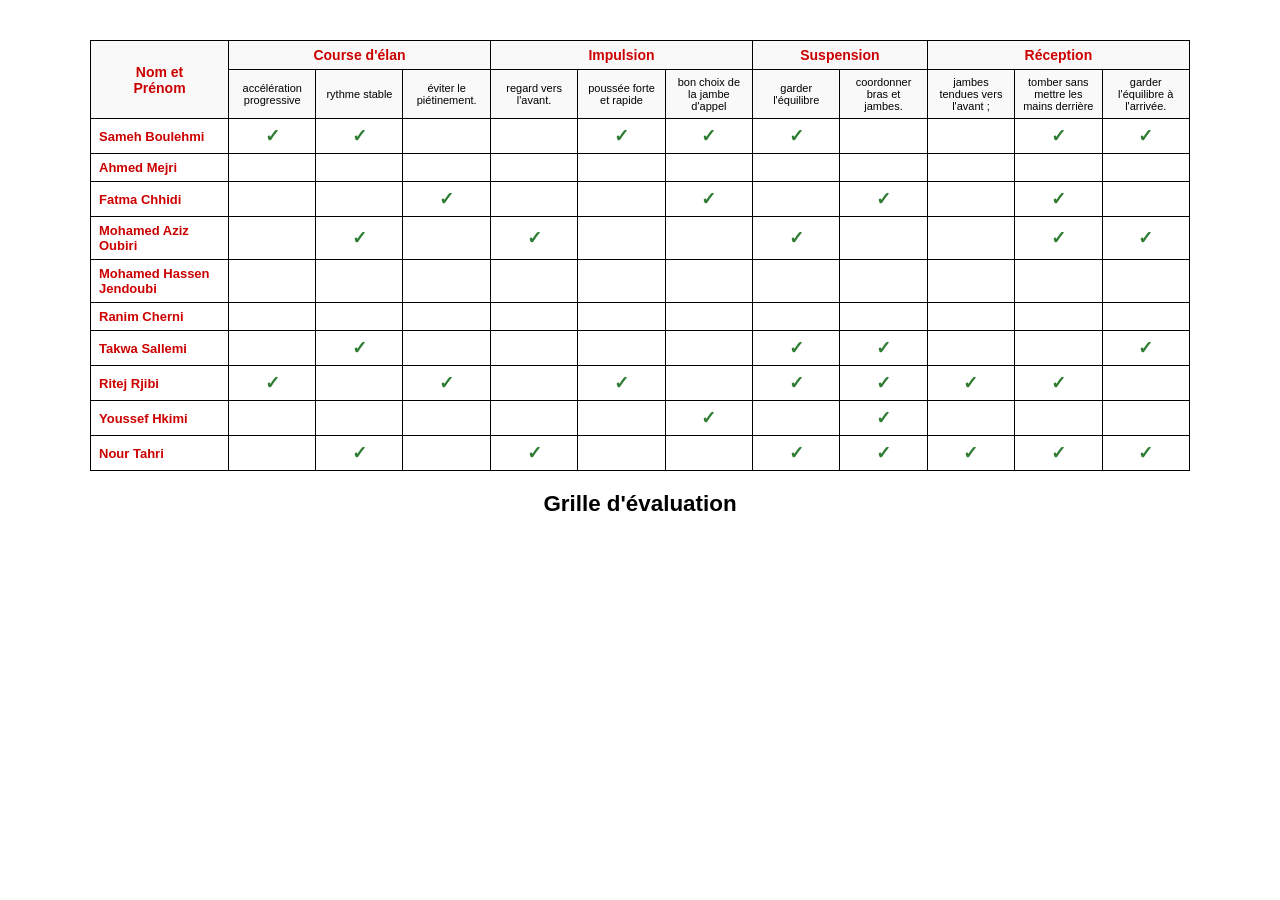
<file: grille_evaluation.html>
<!DOCTYPE html>
<html lang="fr">
<head>
    <meta charset="UTF-8">
    <meta name="viewport" content="width=device-width, initial-scale=1.0">
    <title>Grille d'évaluation</title>
    <style>
        body {
            font-family: Arial, sans-serif;
            margin: 40px;
            background: #fff;
        }
        h2 {
            text-align: center;
            margin-top: 20px;
            font-size: 1.4em;
        }
        table {
            border-collapse: collapse;
            margin: 20px auto;
            font-size: 13px;
        }
        th, td {
            border: 1px solid #000;
            padding: 6px 8px;
            text-align: center;
            vertical-align: middle;
        }
        th {
            background-color: #f9f9f9;
            font-weight: bold;
        }
        .nom-col {
            text-align: left;
            font-weight: bold;
            min-width: 120px;
            color: #c00;
        }
        .header-top {
            color: #c00;
            font-weight: bold;
            font-size: 14px;
        }
        .header-sub {
            font-size: 11px;
            font-weight: normal;
            min-width: 70px;
            max-width: 90px;
        }
        .check {
            color: #2e7d32;
            font-size: 18px;
            font-weight: bold;
        }
        .container {
            max-width: 1100px;
            margin: 0 auto;
        }
    </style>
</head>
<body>
    <div class="container">
        <table>
            <thead>
                <tr>
                    <th rowspan="2" class="header-top">Nom et<br>Prénom</th>
                    <th colspan="3" class="header-top">Course d'élan</th>
                    <th colspan="3" class="header-top">Impulsion</th>
                    <th colspan="2" class="header-top">Suspension</th>
                    <th colspan="3" class="header-top">Réception</th>
                </tr>
                <tr>
                    <th class="header-sub">accélération progressive</th>
                    <th class="header-sub">rythme stable</th>
                    <th class="header-sub">éviter le piétinement.</th>
                    <th class="header-sub">regard vers l'avant.</th>
                    <th class="header-sub">poussée forte et rapide</th>
                    <th class="header-sub">bon choix de la jambe d'appel</th>
                    <th class="header-sub">garder l'équilibre</th>
                    <th class="header-sub">coordonner bras et jambes.</th>
                    <th class="header-sub">jambes tendues vers l'avant ;</th>
                    <th class="header-sub">tomber sans mettre les mains derrière</th>
                    <th class="header-sub">garder l'équilibre à l'arrivée.</th>
                </tr>
            </thead>
            <tbody>
                <!-- Sameh Boulehmi -->
                <tr>
                    <td class="nom-col">Sameh Boulehmi</td>
                    <td class="check">✓</td>
                    <td class="check">✓</td>
                    <td></td>
                    <td></td>
                    <td class="check">✓</td>
                    <td class="check">✓</td>
                    <td class="check">✓</td>
                    <td></td>
                    <td></td>
                    <td class="check">✓</td>
                    <td class="check">✓</td>
                </tr>
                <!-- Ahmed Mejri -->
                <tr>
                    <td class="nom-col">Ahmed Mejri</td>
                    <td></td>
                    <td></td>
                    <td></td>
                    <td></td>
                    <td></td>
                    <td></td>
                    <td></td>
                    <td></td>
                    <td></td>
                    <td></td>
                    <td></td>
                </tr>
                <!-- Fatma Chhidi -->
                <tr>
                    <td class="nom-col">Fatma Chhidi</td>
                    <td></td>
                    <td></td>
                    <td class="check">✓</td>
                    <td></td>
                    <td></td>
                    <td class="check">✓</td>
                    <td></td>
                    <td class="check">✓</td>
                    <td></td>
                    <td class="check">✓</td>
                    <td></td>
                </tr>
                <!-- Mohamed Aziz Oubiri -->
                <tr>
                    <td class="nom-col">Mohamed Aziz Oubiri</td>
                    <td></td>
                    <td class="check">✓</td>
                    <td></td>
                    <td class="check">✓</td>
                    <td></td>
                    <td></td>
                    <td class="check">✓</td>
                    <td></td>
                    <td></td>
                    <td class="check">✓</td>
                    <td class="check">✓</td>
                </tr>
                <!-- Mohamed Hassen Jendoubi -->
                <tr>
                    <td class="nom-col">Mohamed Hassen Jendoubi</td>
                    <td></td>
                    <td></td>
                    <td></td>
                    <td></td>
                    <td></td>
                    <td></td>
                    <td></td>
                    <td></td>
                    <td></td>
                    <td></td>
                    <td></td>
                </tr>
                <!-- Ranim Cherni -->
                <tr>
                    <td class="nom-col">Ranim Cherni</td>
                    <td></td>
                    <td></td>
                    <td></td>
                    <td></td>
                    <td></td>
                    <td></td>
                    <td></td>
                    <td></td>
                    <td></td>
                    <td></td>
                    <td></td>
                </tr>
                <!-- Takwa Sallemi -->
                <tr>
                    <td class="nom-col">Takwa Sallemi</td>
                    <td></td>
                    <td class="check">✓</td>
                    <td></td>
                    <td></td>
                    <td></td>
                    <td></td>
                    <td class="check">✓</td>
                    <td class="check">✓</td>
                    <td></td>
                    <td></td>
                    <td class="check">✓</td>
                </tr>
                <!-- Ritej Rjibi -->
                <tr>
                    <td class="nom-col">Ritej Rjibi</td>
                    <td class="check">✓</td>
                    <td></td>
                    <td class="check">✓</td>
                    <td></td>
                    <td class="check">✓</td>
                    <td></td>
                    <td class="check">✓</td>
                    <td class="check">✓</td>
                    <td class="check">✓</td>
                    <td class="check">✓</td>
                    <td></td>
                </tr>
                <!-- Youssef Hkimi -->
                <tr>
                    <td class="nom-col">Youssef Hkimi</td>
                    <td></td>
                    <td></td>
                    <td></td>
                    <td></td>
                    <td></td>
                    <td class="check">✓</td>
                    <td></td>
                    <td class="check">✓</td>
                    <td></td>
                    <td></td>
                    <td></td>
                </tr>
                <!-- Nour Tahri -->
                <tr>
                    <td class="nom-col">Nour Tahri</td>
                    <td></td>
                    <td class="check">✓</td>
                    <td></td>
                    <td class="check">✓</td>
                    <td></td>
                    <td></td>
                    <td class="check">✓</td>
                    <td class="check">✓</td>
                    <td class="check">✓</td>
                    <td class="check">✓</td>
                    <td class="check">✓</td>
                </tr>
            </tbody>
        </table>
        <h2>Grille d'évaluation</h2>
    </div>
</body>
</html>
</file>
<file: assets/css/app.css>
﻿:root {
  --green-dark: #0f4c2a;
  --green-mid: #1a7a3e;
  --green-main: #22a355;
  --green-light: #2ecc71;
  --green-glow: rgba(34,163,85,0.18);
  --sidebar-bg: #0a2e18;
  --sidebar-width: 230px;
  --header-h: 64px;
  --white: #ffffff;
  --gray-50: #f7f9f7;
  --gray-100: #eef2ee;
  --gray-200: #dce8dc;
  --gray-600: #5a6e5a;
  --gray-800: #2a3a2a;
  --red: #e53935;
  --orange: #fb8c00;
  --blue: #1565c0;
  --yellow: #f9a825;
  --shadow: 0 4px 24px rgba(0,0,0,0.10);
  --shadow-lg: 0 8px 40px rgba(0,0,0,0.16);
  --radius: 14px;
  --radius-sm: 8px;
}
* { margin: 0; padding: 0; box-sizing: border-box; }
body { font-family: 'Nunito', sans-serif; background: var(--gray-50); color: var(--gray-800); min-height: 100vh; overflow-x: hidden; }

/* ─── LOGIN ─────────────────────────────────────────────── */
#login-screen {
  position: fixed; inset: 0; z-index: 9999;
  background: linear-gradient(135deg, var(--green-dark) 0%, #1a4a2a 60%, #0a2e18 100%);
  display: flex; align-items: center; justify-content: center;
}
#login-screen.hidden { display: none; }
.login-card {
  background: rgba(255,255,255,0.04); backdrop-filter: blur(20px);
  border: 1px solid rgba(255,255,255,0.12); border-radius: 24px;
  padding: 36px 34px 30px; width: min(92vw, 360px); max-width: 360px; text-align: center;
  box-shadow: 0 32px 80px rgba(0,0,0,0.5);
}
.login-logo { width: 110px; height: 110px; border-radius: 50%; object-fit: cover; margin: 0 auto 20px; display: block; border: 3px solid var(--green-light); box-shadow: 0 0 30px rgba(46,204,113,0.4); }
.login-logo-placeholder { width: 110px; height: 110px; border-radius: 50%; background: linear-gradient(135deg, var(--green-main), var(--green-light)); margin: 0 auto 20px; display: flex; align-items: center; justify-content: center; font-size: 44px; border: 3px solid var(--green-light); box-shadow: 0 0 30px rgba(46,204,113,0.4); }
.login-card h1 { color: #fff; font-size: 28px; font-weight: 900; letter-spacing: 1px; }
.login-card p { color: rgba(255,255,255,0.5); margin: 6px 0 28px; font-size: 14px; }
.login-input {
  width: 100%; padding: 14px 18px; border: 2px solid rgba(255,255,255,0.12);
  border-radius: var(--radius-sm); background: rgba(255,255,255,0.08);
  color: #fff; font-size: 16px; font-family: inherit; margin-bottom: 16px;
  transition: border .2s;
}
.login-input::placeholder { color: rgba(255,255,255,0.3); }
.login-input:focus { outline: none; border-color: var(--green-light); }
.login-btn {
  width: 100%; padding: 14px; border: none; border-radius: var(--radius-sm);
  background: linear-gradient(135deg, var(--green-main), var(--green-light));
  color: #fff; font-size: 17px; font-weight: 800; cursor: pointer;
  transition: all .3s; letter-spacing: .5px;
}
.login-btn:hover { transform: translateY(-2px); box-shadow: 0 8px 24px rgba(46,204,113,0.4); }
.login-error { background: rgba(229,57,53,0.18); color: #ff8a80; border: 1px solid rgba(229,57,53,0.3); border-radius: var(--radius-sm); padding: 10px; margin-bottom: 14px; font-size: 14px; display: none; }

/* ─── APP SHELL ──────────────────────────────────────────── */
#app { display: none; height: 100vh; overflow: hidden; }
#app.active { display: flex; }

/* ─── SIDEBAR ────────────────────────────────────────────── */
.sidebar {
  width: var(--sidebar-width); min-width: var(--sidebar-width);
  background: var(--sidebar-bg); display: flex; flex-direction: column;
  height: 100vh; position: relative; z-index: 100;
  box-shadow: 4px 0 24px rgba(0,0,0,0.3);
}
.sidebar-logo {
  padding: 22px 20px 18px; display: flex; align-items: center; gap: 12px;
  border-bottom: 1px solid rgba(255,255,255,0.06);
}
.sidebar-logo-img { width: 44px; height: 44px; border-radius: 50%; object-fit: cover; }
.sidebar-logo-placeholder { width: 44px; height: 44px; border-radius: 50%; background: linear-gradient(135deg, var(--green-main), var(--green-light)); display: flex; align-items: center; justify-content: center; font-size: 20px; }
.sidebar-brand { color: #fff; font-weight: 900; font-size: 16px; line-height: 1.1; }
.sidebar-brand span { display: block; color: var(--green-light); font-size: 11px; font-weight: 600; letter-spacing: 1px; text-transform: uppercase; }
.sidebar-nav { flex: 1; padding: 12px 0; overflow-y: auto; }
.nav-section-title { color: rgba(255,255,255,0.25); font-size: 10px; font-weight: 800; letter-spacing: 1.5px; text-transform: uppercase; padding: 14px 20px 6px; }
.nav-item {
  display: flex; align-items: center; gap: 12px; padding: 11px 20px;
  color: rgba(255,255,255,0.55); font-size: 14px; font-weight: 700;
  cursor: pointer; transition: all .2s; border-left: 3px solid transparent;
  margin: 1px 0;
}
.nav-item:hover { background: rgba(255,255,255,0.06); color: rgba(255,255,255,0.9); }
.nav-item.active { background: rgba(46,204,113,0.12); color: var(--green-light); border-left-color: var(--green-light); }
.nav-icon { font-size: 18px; width: 22px; text-align: center; }
.icon-svg {
  width: 1em;
  height: 1em;
  display: inline-block;
  vertical-align: -0.12em;
  fill: none;
  stroke: currentColor;
  stroke-width: 2;
  stroke-linecap: round;
  stroke-linejoin: round;
}
.nav-icon {
  display: inline-flex;
  align-items: center;
  justify-content: center;
  width: 20px;
  height: 20px;
}
.nav-icon .icon-svg { width: 18px; height: 18px; }
.topbar-menu-btn {
  display: none;
  width: 38px;
  height: 38px;
  border-radius: 10px;
  border: 2px solid var(--gray-200);
  background: #fff;
  color: var(--green-dark);
  align-items: center;
  justify-content: center;
  cursor: pointer;
}
.topbar-menu-btn .icon-svg { width: 18px; height: 18px; }
.sidebar-backdrop {
  position: fixed;
  inset: 0;
  background: rgba(0,0,0,0.4);
  opacity: 0;
  pointer-events: none;
  transition: opacity .2s;
  z-index: 90;
}
.sidebar-backdrop.show {
  opacity: 1;
  pointer-events: auto;
}
.sidebar-footer { padding: 16px; border-top: 1px solid rgba(255,255,255,0.06); }
.sidebar-footer-btn {
  width: 100%; padding: 9px; border: 1px solid rgba(255,255,255,0.12); border-radius: var(--radius-sm);
  background: transparent; color: rgba(255,255,255,0.5); font-size: 13px; font-family: inherit;
  cursor: pointer; transition: all .2s; font-weight: 600;
}
.sidebar-footer-btn:hover { background: rgba(255,255,255,0.08); color: rgba(255,255,255,0.8); }
.sidebar-datetime { color: rgba(255,255,255,0.25); font-size: 11px; text-align: center; margin-top: 8px; font-family: 'Fira Code', monospace; }

/* ─── MAIN AREA ──────────────────────────────────────────── */
.main-area { flex: 1; display: flex; flex-direction: column; overflow: hidden; }
.topbar {
  height: var(--header-h); min-height: var(--header-h);
  background: #fff; border-bottom: 1px solid var(--gray-200);
  display: flex; align-items: center; padding: 0 28px; gap: 16px;
  box-shadow: 0 2px 8px rgba(0,0,0,0.04);
}
.topbar-title { font-size: 20px; font-weight: 900; color: var(--green-dark); flex: 1; }
.topbar-title span { color: var(--green-main); }
.topbar-badge { background: var(--green-glow); color: var(--green-mid); padding: 4px 12px; border-radius: 20px; font-size: 12px; font-weight: 700; }
.main-content { flex: 1; overflow-y: auto; overflow-x: hidden; padding: clamp(14px, 2vw, 24px); }
.main-content > * { min-width: 0; }
.tab-pane, .card { min-width: 0; }

#tab-retours > div,
#tab-achat > div {
  display: grid;
  grid-template-columns: repeat(2, minmax(0, 1fr)) !important;
  gap: 16px !important;
}

#tab-retours .card,
#tab-achat .card,
#tab-clients .card,
#tab-fournisseurs .card,
#tab-produits .card,
#tab-ventes .card {
  overflow-x: auto;
}

#tab-achat .achat-product-grid {
  grid-template-columns: minmax(180px, 2fr) minmax(90px, 1fr) minmax(90px, 1fr) auto !important;
  gap: 8px !important;
}

#tab-retours .form-row,
#tab-achat .form-row {
  gap: 12px;
}

/* ─── TABS ───────────────────────────────────────────────── */
.tab-pane { display: none; }
.tab-pane.active { display: block; }

/* ─── CARDS & PANELS ─────────────────────────────────────── */
.card {
  background: #fff; border-radius: var(--radius); box-shadow: var(--shadow);
  padding: clamp(14px, 2vw, 24px); margin-bottom: 20px;
}
.card-title { font-size: 17px; font-weight: 900; color: var(--green-dark); margin-bottom: 18px; display: flex; align-items: center; gap: 8px; }
.card-title::after { content: ''; flex: 1; height: 2px; background: linear-gradient(90deg, var(--green-main) 0%, transparent 100%); border-radius: 2px; }

/* ─── SEARCH BAR ─────────────────────────────────────────── */
.search-wrapper { display: flex; align-items: center; gap: 10px; margin-bottom: 18px; flex-wrap: wrap; }
.search-box {
  position: relative; flex: 1; min-width: 220px;
}
.search-box input {
  width: 100%; padding: 12px 52px 12px 44px; border: 2px solid var(--gray-200);
  border-radius: 50px; font-size: 15px; font-family: inherit; background: var(--gray-50);
  transition: all .2s; color: var(--gray-800);
}
.search-box input:focus { outline: none; border-color: var(--green-main); background: #fff; box-shadow: 0 0 0 4px var(--green-glow); }
.search-icon-left { position: absolute; left: 14px; top: 50%; transform: translateY(-50%); font-size: 18px; pointer-events: none; }
.voice-search-btn {
  position: absolute; right: 10px; top: 50%; transform: translateY(-50%);
  width: 32px; height: 32px; border-radius: 50%; border: none;
  background: linear-gradient(135deg, var(--green-main), var(--green-light));
  color: #fff; font-size: 15px; cursor: pointer; display: flex; align-items: center; justify-content: center;
  transition: all .2s; box-shadow: 0 2px 8px rgba(34,163,85,0.3);
}
.voice-search-btn:hover { transform: translateY(-50%) scale(1.1); }
.voice-search-btn.listening { animation: voicePulse 1s infinite; background: linear-gradient(135deg, #e53935, #ff5722); }
@keyframes voicePulse { 0%,100%{box-shadow: 0 0 0 0 rgba(229,57,53,0.4);} 50%{box-shadow: 0 0 0 8px rgba(229,57,53,0);} }
.sort-btn {
  padding: 10px 18px; border: 2px solid var(--gray-200); border-radius: 50px;
  background: #fff; color: var(--gray-600); font-size: 13px; font-weight: 700;
  cursor: pointer; transition: all .2s; white-space: nowrap;
}
.sort-btn:hover, .sort-btn.active { border-color: var(--green-main); color: var(--green-mid); background: var(--green-glow); }

/* ─── POS LAYOUT ─────────────────────────────────────────── */
.pos-layout { display: grid; grid-template-columns: 1fr 400px; gap: 20px; height: calc(100vh - var(--header-h) - 48px); }
@media (max-width: 1200px) { .pos-layout { grid-template-columns: 1fr; height: auto; } }
.pos-left { display: flex; flex-direction: column; gap: 12px; overflow: hidden; }
.pos-search-card { background: #fff; border-radius: var(--radius); box-shadow: var(--shadow); padding: 14px 16px; }
.category-bar { display: flex; gap: 8px; flex-wrap: wrap; margin-top: 10px; }
.cat-btn { padding: 6px 14px; border-radius: 20px; border: 2px solid var(--gray-200); background: #fff; font-size: 12px; font-weight: 700; color: var(--gray-600); cursor: pointer; transition: all .2s; white-space: nowrap; }
.cat-btn:hover, .cat-btn.active { border-color: var(--green-main); background: var(--green-glow); color: var(--green-mid); }
.pos-grid-wrap { flex: 1; overflow-y: auto; background: #fff; border-radius: var(--radius); box-shadow: var(--shadow); padding: 14px; }
.pos-view-toggle { display: flex; gap: 4px; }
.view-btn { padding: 7px 10px; border: 2px solid var(--gray-200); border-radius: 8px; background: #fff; cursor: pointer; font-size: 16px; transition: all .2s; }
.view-btn.active { border-color: var(--green-main); background: var(--green-glow); }

/* ─── PRODUCT GRID ───────────────────────────────────────── */
.product-grid { display: grid; grid-template-columns: repeat(auto-fill, minmax(150px, 1fr)); gap: 12px; }
.product-grid.list-view { grid-template-columns: 1fr; }
.product-card {
  background: #fff; border: 2px solid var(--gray-200); border-radius: var(--radius);
  padding: 12px; cursor: pointer; transition: all .25s; text-align: center;
  position: relative; overflow: hidden;
}
.product-card:hover { transform: translateY(-3px); box-shadow: var(--shadow-lg); border-color: var(--green-main); }
.product-card.out-stock { opacity: .5; cursor: not-allowed; }
.product-card::before { content: ''; position: absolute; top: 0; left: 0; right: 0; height: 3px; background: linear-gradient(90deg, var(--green-main), var(--green-light)); opacity: 0; transition: opacity .2s; }
.product-card:hover::before { opacity: 1; }
.product-img { width: 100%; height: 90px; border-radius: var(--radius-sm); margin-bottom: 8px; background: var(--gray-100); display: flex; align-items: center; justify-content: center; font-size: 32px; overflow: hidden; }
.product-img img { width: 100%; height: 100%; object-fit: cover; border-radius: var(--radius-sm); }
.product-name { font-weight: 800; font-size: 12px; color: var(--green-dark); margin-bottom: 3px; line-height: 1.3; }
.product-code { font-size: 10px; color: var(--gray-600); margin-bottom: 4px; font-family: 'Fira Code', monospace; }
.product-price { font-weight: 900; font-size: 15px; color: var(--green-mid); margin-bottom: 5px; }
.stock-badge { display: inline-block; padding: 3px 9px; border-radius: 20px; font-size: 10px; font-weight: 700; }
.stock-ok { background: #e8f5e9; color: #2e7d32; }
.stock-low { background: #fff8e1; color: #f57f17; }
.stock-out { background: #ffebee; color: #c62828; }
/* List view product card */
.product-grid.list-view .product-card { display: flex; align-items: center; gap: 12px; text-align: left; padding: 10px 14px; }
.product-grid.list-view .product-img { width: 50px; height: 50px; min-width: 50px; margin-bottom: 0; font-size: 20px; }
.product-grid.list-view .product-info { flex: 1; }
.product-grid.list-view .product-price { margin-bottom: 0; }

/* ─── CART / RECEIPT ─────────────────────────────────────── */
.cart-table { width:100%; border-collapse:collapse; font-size:12px; }
.cart-table thead tr { background:var(--green-dark); color:#fff; position:sticky; top:0; z-index:1; }
.cart-table thead th { padding:8px 6px; font-weight:800; font-size:11px; text-align:center; white-space:nowrap; }
.cart-table thead th:first-child { text-align:left; padding-left:10px; }
.cart-table tbody tr { border-bottom:1px solid var(--gray-100); transition:background 0.15s; }
.cart-table tbody tr:hover { background:var(--green-glow); }
.cart-table tbody td { padding:7px 5px; vertical-align:middle; text-align:center; }
.cart-table tbody td:first-child { text-align:left; padding-left:10px; font-weight:700; font-size:12px; max-width:120px; }
.cart-table .ct-input { width:64px; padding:4px 6px; border:1px solid #ddd; border-radius:5px; font-size:12px; font-weight:700; text-align:center; background:var(--gray-50); }
.cart-table .ct-input:focus { outline:none; border-color:var(--green-main); background:#fff; }
.cart-table .ct-del { border:none; background:#ffebee; color:var(--red); border-radius:5px; padding:4px 8px; cursor:pointer; font-size:14px; font-weight:900; line-height:1; }
.cart-table .ct-del:hover { background:#ffcdd2; }
.cart-table .ct-total-cell { font-weight:900; color:var(--green-mid); font-size:13px; }
body.dark-mode .cart-table thead tr { background:#1a3a26; }
body.dark-mode .cart-table tbody tr:hover { background:#1e2e1e; }
body.dark-mode .cart-table .ct-input { background:#2a2b3d; border-color:#3d3f5a; color:#fff; }
body.dark-mode .cart-table tbody td:first-child { color:#fff; }
body.dark-mode .cart-table tbody tr { border-color:#2d2f45; }
.cart-items { flex:1; overflow-y:auto; overflow-x:hidden; }

.cart-header { padding: 14px 16px 12px; border-bottom: 1px solid var(--gray-200); background: linear-gradient(135deg, var(--green-dark), #1a5c32); border-radius: var(--radius) var(--radius) 0 0; }
.cart-header h3 { font-size: 15px; font-weight: 900; color: #fff; }
.cart-header .cart-client-sel { width: 100%; padding: 8px 10px; border: 1px solid rgba(255,255,255,0.2); border-radius: var(--radius-sm); background: rgba(255,255,255,0.1); color: #fff; font-family: inherit; font-size: 12px; margin-top: 8px; }
.cart-header .cart-client-sel option { background: var(--green-dark); color: #fff; }
.cart-items { flex: 1; overflow-y: auto; padding: 8px 12px; }
.cart-item { display: flex; align-items: center; gap: 8px; padding: 8px 0; border-bottom: 1px solid var(--gray-100); }
.cart-item-info { flex: 1; min-width: 0; }
.cart-item-name { font-weight: 700; font-size: 12px; white-space: nowrap; overflow: hidden; text-overflow: ellipsis; }
.cart-item-sub { font-size: 10px; color: var(--gray-600); }
.cart-qty-control { display: flex; align-items: center; gap: 4px; }
.qty-btn { width: 24px; height: 24px; border-radius: 50%; border: 2px solid var(--gray-200); background: #fff; color: var(--green-mid); font-size: 14px; cursor: pointer; display: flex; align-items: center; justify-content: center; font-weight: 900; transition: all .2s; }
.qty-btn:hover { background: var(--green-glow); border-color: var(--green-main); }
.qty-display { font-weight: 800; font-size: 13px; min-width: 24px; text-align: center; }
.cart-item-price { font-weight: 900; font-size: 13px; color: var(--green-mid); min-width: 60px; text-align: right; }
.remove-btn { background: none; border: none; color: #ddd; font-size: 14px; cursor: pointer; transition: color .2s; padding: 0; }
.remove-btn:hover { color: var(--red); }
.cart-footer { padding: 12px 14px; border-top: 1px solid var(--gray-200); }
.cart-totals { margin-bottom: 10px; background: var(--gray-50); border-radius: var(--radius-sm); padding: 10px 12px; }
.cart-total-row { display: flex; justify-content: space-between; font-size: 12px; margin-bottom: 4px; color: var(--gray-600); }
.cart-total-row.big { font-size: 18px; font-weight: 900; color: var(--green-dark); margin-top: 8px; padding-top: 8px; border-top: 2px solid var(--gray-200); margin-bottom: 0; }

/* ─── PAYMENT MODE ICONS ─────────────────────────────────── */
.payment-tabs { display: grid; grid-template-columns: 1fr 1fr; gap: 8px; margin-bottom: 10px; }
.pay-tab { 
  padding: 10px 8px; border: 2px solid var(--gray-200); border-radius: var(--radius-sm); 
  background: #fff; font-family: inherit; font-size: 12px; font-weight: 700; 
  cursor: pointer; transition: all .2s; display: flex; flex-direction: column; 
  align-items: center; gap: 4px; 
}
.pay-tab .pay-icon { font-size: 22px; line-height: 1; }
.pay-tab .pay-icon {
  display: inline-flex;
  align-items: center;
  justify-content: center;
}
.pay-tab .pay-icon .icon-svg { width: 20px; height: 20px; }
.pay-tab .pay-label { font-size: 11px; font-weight: 800; }
.pay-tab.active { border-color: var(--green-main); background: var(--green-glow); color: var(--green-dark); }
.pay-tab.active.credit-tab { border-color: var(--orange); background: #fff8e1; color: #e65100; }
.received-input { width: 100%; padding: 9px 12px; border: 2px solid var(--gray-200); border-radius: var(--radius-sm); font-family: inherit; font-size: 15px; margin-bottom: 8px; }
.received-input:focus { outline: none; border-color: var(--green-main); }
.change-display { background: linear-gradient(135deg, var(--green-glow), rgba(46,204,113,0.08)); border: 1px solid rgba(34,163,85,0.2); border-radius: var(--radius-sm); padding: 8px; text-align: center; margin-bottom: 10px; }
.change-display label { font-size: 10px; font-weight: 700; color: var(--green-mid); display: block; text-transform: uppercase; letter-spacing: 1px; }
.change-display .change-val { font-size: 20px; font-weight: 900; color: var(--green-dark); }
.btn-checkout {
  width: 100%; padding: 13px; border: none; border-radius: var(--radius-sm);
  background: linear-gradient(135deg, var(--green-main), var(--green-light));
  color: #fff; font-size: 15px; font-weight: 900; cursor: pointer; transition: all .3s;
  letter-spacing: .5px; display: flex; align-items: center; justify-content: center; gap: 8px;
}
.btn-checkout:hover { transform: translateY(-2px); box-shadow: 0 8px 24px rgba(34,163,85,0.35); }
.btn-row { display: flex; gap: 8px; margin-top: 6px; }
.btn-sm { flex: 1; padding: 8px; border: none; border-radius: var(--radius-sm); font-family: inherit; font-size: 12px; font-weight: 700; cursor: pointer; transition: all .2s; display: flex; align-items: center; justify-content: center; gap: 4px; }
.btn-print { background: var(--gray-100); color: var(--gray-800); }
.btn-clear { background: #ffebee; color: var(--red); }
.btn-print:hover { background: var(--gray-200); }
.btn-clear:hover { background: #ffcdd2; }

/* ─── PEOPLE CARDS (Clients & Fournisseurs) ──────────────── */
.people-grid { display: grid; grid-template-columns: repeat(auto-fill, minmax(280px, 1fr)); gap: 14px; margin-top: 16px; }
.person-card {
  background: #fff; border-radius: var(--radius); box-shadow: var(--shadow);
  padding: 18px; display: flex; flex-direction: column; gap: 10px;
  border-left: 4px solid var(--green-main); transition: all .25s; position: relative;
}
.person-card:hover { transform: translateY(-2px); box-shadow: var(--shadow-lg); }
.person-card.supplier { border-left-color: var(--blue); }
.person-avatar {
  width: 46px; height: 46px; border-radius: 50%; display: flex; align-items: center;
  justify-content: center; font-size: 20px; font-weight: 900; color: #fff; flex-shrink: 0;
  background: linear-gradient(135deg, var(--green-main), var(--green-light));
}
.person-card.supplier .person-avatar { background: linear-gradient(135deg, var(--blue), #1976d2); }
.person-header { display: flex; align-items: center; gap: 12px; }
.person-info { flex: 1; min-width: 0; }
.person-name { font-weight: 900; font-size: 15px; color: var(--green-dark); white-space: nowrap; overflow: hidden; text-overflow: ellipsis; }
.person-card.supplier .person-name { color: var(--blue); }
.person-phone { font-size: 12px; color: var(--gray-600); margin-top: 2px; }
.person-address { font-size: 12px; color: var(--gray-600); background: var(--gray-50); padding: 6px 10px; border-radius: 6px; }
.person-footer { display: flex; align-items: center; justify-content: space-between; }
.pay-mode-badge {
  display: flex; align-items: center; gap: 5px; padding: 4px 10px;
  border-radius: 20px; font-size: 11px; font-weight: 800;
}
.pay-mode-badge.cash { background: #e8f5e9; color: #2e7d32; }
.pay-mode-badge.credit { background: #fff8e1; color: #e65100; }
.pay-mode-badge.cheque { background: #e3f2fd; color: #1565c0; }
.pay-mode-badge.any { background: var(--gray-100); color: var(--gray-600); }
/* Client balance & history */
.client-balance { 
  display:flex; align-items:center; justify-content:space-between;
  background: linear-gradient(135deg,#fff8e1,#fffde7); border:1px solid #ffe082;
  border-radius:8px; padding:8px 12px; font-size:12px; font-weight:800;
}
.client-balance.paid { background:linear-gradient(135deg,#e8f5e9,#f1f8e9); border-color:#a5d6a7; }
.client-balance .bal-label { color:var(--gray-600); font-weight:700; }
.client-balance .bal-val { font-size:14px; color:var(--orange); }
.client-balance.paid .bal-val { color:#2e7d32; }
.client-purchases { margin-top:4px; }
.client-purchases summary { font-size:11px; font-weight:800; color:var(--gray-600); cursor:pointer; padding:4px 0; }
.client-purchases-list { max-height:110px; overflow-y:auto; margin-top:4px; }
.client-purchase-row { display:flex; justify-content:space-between; font-size:11px; padding:4px 8px; border-radius:5px; background:var(--gray-50); margin-bottom:3px; }
/* pay mode radio cheque */
.pay-mode-radio.selected-cheque { border-color:var(--blue); background:#e3f2fd; color:#1565c0; }
.badge-cheque { background:#e3f2fd; color:#1565c0; }
.person-actions { display: flex; gap: 6px; }

/* ─── SEARCH BARS UNIVERSAL ──────────────────────────────── */
.zone-toolbar { display: flex; align-items: center; gap: 10px; margin-bottom: 16px; flex-wrap: wrap; }
.zone-search { position: relative; flex: 1; min-width: 200px; }
.zone-search input { width: 100%; padding: 10px 16px 10px 40px; border: 2px solid var(--gray-200); border-radius: 50px; font-size: 13px; font-family: inherit; transition: all .2s; background: var(--gray-50); }
.zone-search input:focus { outline: none; border-color: var(--green-main); background: #fff; box-shadow: 0 0 0 3px var(--green-glow); }
.zone-search .zsearch-icon { position: absolute; left: 13px; top: 50%; transform: translateY(-50%); font-size: 15px; pointer-events: none; }

/* ─── PAY MODE RADIO ──────────────────────────────────────── */
.pay-mode-radio {
  padding: 8px; border: 2px solid var(--gray-200); border-radius: var(--radius-sm);
  text-align: center; font-size: 12px; font-weight: 700; transition: all .2s;
  cursor: pointer; color: var(--gray-600);
}
.pay-mode-radio:hover { border-color: var(--green-main); }
.pay-mode-radio.selected { border-color: var(--green-main); background: var(--green-glow); color: var(--green-dark); }
.pay-mode-radio.selected-credit { border-color: var(--orange); background: #fff8e1; color: #e65100; }

/* ─── FORMS & TABLES ─────────────────────────────────────── */
.form-row { display: grid; grid-template-columns: repeat(auto-fit, minmax(220px, 1fr)); gap: 16px; margin-bottom: 14px; }
.form-row-3 { grid-template-columns: 1fr 1fr 1fr; }
.form-group { display: flex; flex-direction: column; gap: 6px; margin-bottom: 14px; }
.form-group label { font-size: 13px; font-weight: 700; color: var(--gray-600); }
.form-control {
  padding: 10px 14px; border: 2px solid var(--gray-200); border-radius: var(--radius-sm);
  font-family: inherit; font-size: 14px; transition: border .2s;
}
.form-control:focus { outline: none; border-color: var(--green-main); }
.form-control[readonly] { background: var(--gray-50); color: var(--gray-600); }
.data-table { width: 100%; border-collapse: collapse; margin-top: 16px; min-width: 620px; }
.data-table th { background: var(--green-dark); color: #fff; padding: 11px 14px; font-size: 12px; font-weight: 700; text-align: left; }
.data-table td { padding: 10px 14px; border-bottom: 1px solid var(--gray-100); font-size: 13px; }
.data-table tr:hover td { background: var(--gray-50); }
.btn { padding: 10px 20px; border: none; border-radius: var(--radius-sm); font-family: inherit; font-size: 14px; font-weight: 700; cursor: pointer; transition: all .2s; }
.btn-primary { background: linear-gradient(135deg, var(--green-mid), var(--green-main)); color: #fff; }
.btn-primary:hover { transform: translateY(-1px); box-shadow: 0 4px 14px rgba(34,163,85,0.3); }
.btn-danger { background: #ffebee; color: var(--red); }
.btn-danger:hover { background: #ffcdd2; }
.btn-edit { background: #e3f2fd; color: var(--blue); }
.btn-edit:hover { background: #bbdefb; }
.btn-icon { padding: 7px 11px; border-radius: var(--radius-sm); border: none; cursor: pointer; font-size: 14px; transition: all .2s; }

/* ─── ALERT ─────────────────────────────────────────────── */
.alert-banner { padding: 12px 18px; border-radius: var(--radius-sm); font-weight: 700; font-size: 14px; margin-bottom: 14px; display: none; animation: slideIn .3s ease; }
@keyframes slideIn { from{transform: translateY(-10px); opacity: 0;} to{transform: translateY(0); opacity: 1;} }
.alert-banner.success { background: #e8f5e9; color: #2e7d32; border: 1px solid #a5d6a7; display: block; }
.alert-banner.danger { background: #ffebee; color: #c62828; border: 1px solid #ef9a9a; display: block; }

/* ─── STATS ──────────────────────────────────────────────── */
.stats-grid { display: grid; grid-template-columns: repeat(auto-fit, minmax(200px, 1fr)); gap: 16px; margin-bottom: 20px; }
.stat-card { background: #fff; border-radius: var(--radius); padding: 20px; box-shadow: var(--shadow); border-left: 4px solid var(--green-main); }
.stat-label { font-size: 12px; font-weight: 700; color: var(--gray-600); text-transform: uppercase; letter-spacing: .5px; margin-bottom: 8px; }
.stat-value { font-size: 28px; font-weight: 900; color: var(--green-dark); }
.stat-card.orange { border-left-color: var(--orange); }
.stat-card.orange .stat-value { color: var(--orange); }
.stat-card.red { border-left-color: var(--red); }
.stat-card.red .stat-value { color: var(--red); }
.stat-card.blue { border-left-color: var(--blue); }
.stat-card.blue .stat-value { color: var(--blue); }

/* ─── INVENTORY ─────────────────────────────────────────── */
.inv-grid { display: grid; grid-template-columns: repeat(auto-fill, minmax(260px, 1fr)); gap: 16px; }
.inv-card { background: #fff; border-radius: var(--radius); padding: 18px; box-shadow: var(--shadow); }
.inv-name { font-weight: 800; font-size: 15px; color: var(--green-dark); margin-bottom: 6px; }
.inv-code { font-size: 12px; color: var(--gray-600); margin-bottom: 12px; }
.inv-bar-wrap { height: 8px; background: var(--gray-200); border-radius: 4px; overflow: hidden; margin-bottom: 8px; }
.inv-bar { height: 100%; border-radius: 4px; transition: width .5s; }
.inv-bar.ok { background: linear-gradient(90deg, var(--green-main), var(--green-light)); }
.inv-bar.low { background: linear-gradient(90deg, var(--yellow), var(--orange)); }
.inv-bar.out { background: linear-gradient(90deg, var(--red), #e53935); }
.inv-info { display: flex; justify-content: space-between; font-size: 13px; font-weight: 700; }
.inv-adjust { display: flex; align-items: center; gap: 8px; margin-top: 12px; }
.inv-adjust input { flex: 1; padding: 7px 10px; border: 2px solid var(--gray-200); border-radius: var(--radius-sm); font-family: inherit; font-size: 13px; }
.inv-adjust input:focus { outline: none; border-color: var(--green-main); }
.inv-btn-add { padding: 7px 14px; background: var(--green-glow); color: var(--green-mid); border: none; border-radius: var(--radius-sm); font-weight: 700; font-size: 13px; cursor: pointer; }
.inv-btn-add:hover { background: #c8e6c9; }

/* ─── RETURN ──────────────────────────────────────────────── */
.return-panel { max-width: 600px; }
.refund-display { background: linear-gradient(135deg, var(--red), #ef5350); color: #fff; border-radius: var(--radius); padding: 20px; text-align: center; margin: 16px 0; }
.refund-display h3 { font-size: 14px; opacity: .85; margin-bottom: 6px; }
.refund-display .big { font-size: 36px; font-weight: 900; }

/* ─── MODAL ──────────────────────────────────────────────── */
.modal-overlay { display: none; position: fixed; inset: 0; background: rgba(0,0,0,0.5); z-index: 500; align-items: center; justify-content: center; backdrop-filter: blur(4px); }
.modal-overlay.active { display: flex; }
.modal-box { background: #fff; border-radius: 18px; padding: 30px; width: 90%; max-width: 520px; max-height: 90vh; overflow-y: auto; box-shadow: var(--shadow-lg); animation: fadeUp .3s ease; }
@keyframes fadeUp { from{transform: translateY(20px); opacity: 0;} to{transform: translateY(0); opacity: 1;} }
.modal-box h2 { font-size: 20px; font-weight: 900; color: var(--green-dark); margin-bottom: 22px; }
.modal-actions { display: grid; grid-template-columns: 1fr 1fr; gap: 12px; margin-top: 18px; }

/* ─── IMAGE UPLOAD ───────────────────────────────────────── */
.upload-zone { border: 2px dashed var(--gray-200); border-radius: var(--radius-sm); padding: 24px; text-align: center; cursor: pointer; transition: all .2s; background: var(--gray-50); }
.upload-zone:hover { border-color: var(--green-main); background: #f0faf4; }
.upload-zone.has-img { border-style: solid; border-color: var(--green-main); }
.upload-preview { max-width: 100%; max-height: 160px; border-radius: var(--radius-sm); margin-top: 10px; }

/* ─── HISTORY ────────────────────────────────────────────── */
.badge { display: inline-block; padding: 3px 9px; border-radius: 20px; font-size: 11px; font-weight: 700; }
.badge-cash { background: #e8f5e9; color: #2e7d32; }
.badge-credit { background: #fff8e1; color: #f57f17; }
.badge-return { background: #ffebee; color: #c62828; }

/* ─── HISTORY LOCK ───────────────────────────────────────── */
.lock-screen { text-align: center; padding: 60px 20px; }
.lock-icon { font-size: 56px; margin-bottom: 16px; }
.lock-screen h3 { color: var(--green-dark); font-size: 20px; margin-bottom: 8px; }
.lock-screen p { color: var(--gray-600); margin-bottom: 24px; }
.lock-form { max-width: 280px; margin: 0 auto; }

/* ─── SCROLLBAR ──────────────────────────────────────────── */
::-webkit-scrollbar { width: 6px; }
::-webkit-scrollbar-track { background: transparent; }
::-webkit-scrollbar-thumb { background: var(--gray-200); border-radius: 3px; }

/* ─── LANGUAGE SWITCHER ──────────────────────────────────── */
.lang-switcher { display: flex; gap: 4px; margin-bottom: 8px; justify-content: center; }
.lang-btn { flex: 1; padding: 6px 4px; border: 1px solid rgba(255,255,255,0.15); border-radius: 6px; background: transparent; color: rgba(255,255,255,0.5); font-size: 12px; font-weight: 700; cursor: pointer; transition: all .2s; font-family: inherit; }
.lang-btn:hover { background: rgba(255,255,255,0.08); color: rgba(255,255,255,0.85); }
.lang-btn.active { background: rgba(46,204,113,0.2); border-color: var(--green-main); color: var(--green-light); }

/* ─── RTL SUPPORT ────────────────────────────────────────── */
[dir="rtl"] .sidebar { border-radius: 0; box-shadow: -4px 0 24px rgba(0,0,0,0.3); }
[dir="rtl"] .nav-item { border-left: none; border-right: 3px solid transparent; }
[dir="rtl"] .nav-item.active { border-right-color: var(--green-light); }
[dir="rtl"] .card-title::after { background: linear-gradient(270deg, var(--green-main) 0%, transparent 100%); }
[dir="rtl"] .search-icon-left { left: auto; right: 14px; }
[dir="rtl"] .search-box input { padding: 12px 44px 12px 52px; }
[dir="rtl"] .voice-search-btn { right: auto; left: 10px; }
[dir="rtl"] .stat-card { border-left: none; border-right: 4px solid var(--green-main); }
[dir="rtl"] .stat-card.orange { border-right-color: var(--orange); }
[dir="rtl"] .stat-card.red { border-right-color: var(--red); }
[dir="rtl"] .stat-card.blue { border-right-color: var(--blue); }
[dir="rtl"] body { font-family: 'Nunito', 'Noto Sans Arabic', Tahoma, sans-serif; }

/* ─── PRINT ──────────────────────────────────────────────── */
#print-ticket { display: none; }
.ticket-line { display: flex; justify-content: space-between; font-size: 13px; margin: 4px 0; }

/* ─── DASHBOARD ─────────────────────────────────── */
.dashboard-grid{display:grid;grid-template-columns:repeat(auto-fit,minmax(170px,1fr));gap:16px;padding:10px 0;}
.dash-card{border-radius:18px;padding:24px 16px;cursor:pointer;transition:all .3s;display:flex;flex-direction:column;align-items:center;gap:12px;text-align:center;box-shadow:0 8px 32px rgba(0,0,0,0.12);}
.dash-card:hover{transform:translateY(-6px);box-shadow:0 16px 48px rgba(0,0,0,0.2);}
.dash-card-icon{font-size:52px;}
.dash-card-title{font-size:17px;font-weight:900;color:#fff;}
.dash-card-sub{font-size:12px;color:rgba(255,255,255,0.8);font-weight:600;}
.dash-card.green{background:linear-gradient(135deg,#22a355,#2ecc71);}
.dash-card.blue{background:linear-gradient(135deg,#1565c0,#1976d2);}
.dash-card.orange{background:linear-gradient(135deg,#e65100,#fb8c00);}
.dash-card.purple{background:linear-gradient(135deg,#6a1b9a,#8e24aa);}
.dash-card.teal{background:linear-gradient(135deg,#00695c,#00897b);}
.dash-card.indigo{background:linear-gradient(135deg,#283593,#3949ab);}
.dash-card.amber{background:linear-gradient(135deg,#f57f17,#fbc02d);}
.dash-card.red{background:linear-gradient(135deg,#c62828,#e53935);}
/* ─── ACHAT ──────────────────────────────────────── */
.achat-total-bar{background:linear-gradient(135deg,var(--green-dark),var(--green-mid));color:#fff;border-radius:12px;padding:14px 20px;display:flex;justify-content:space-between;align-items:center;margin-top:14px;font-size:18px;font-weight:900;}
/* ─── RETURN btn ─────────────────────────────────── */
.btn-dashboard{position:fixed;top:50%;right:0;transform:translateY(-50%);background:linear-gradient(135deg,var(--green-main),var(--green-light));color:#fff;border:none;border-radius:12px 0 0 12px;padding:14px 8px;cursor:pointer;z-index:200;box-shadow:0 4px 16px rgba(34,163,85,0.4);transition:all .2s;font-weight:800;font-family:inherit;font-size:12px;writing-mode:vertical-rl;}
.btn-dashboard:hover{padding-right:14px;}
/* ─── PARAMS ─────────────────────────────────────── */
.theme-btn{flex:1;padding:10px;border:2px solid var(--gray-200);border-radius:8px;background:#fff;font-weight:700;font-size:13px;cursor:pointer;transition:all .2s;text-align:center;}
.theme-btn.active{border-color:var(--green-main);background:var(--green-glow);color:var(--green-dark);}
.sound-option{display:flex;align-items:center;justify-content:space-between;padding:10px 14px;background:var(--gray-50);border-radius:8px;margin-bottom:8px;font-size:13px;font-weight:700;cursor:pointer;}
.signature-canvas{border:2px dashed var(--gray-200);border-radius:8px;cursor:crosshair;touch-action:none;width:100%;}
.color-input{width:50px;height:40px;border:2px solid var(--gray-200);border-radius:8px;cursor:pointer;padding:2px;}
/* ─── STATS EXT ──────────────────────────────────── */
.date-range-bar{display:flex;align-items:center;gap:10px;flex-wrap:wrap;margin-bottom:18px;background:#fff;padding:14px;border-radius:12px;box-shadow:var(--shadow);}
.date-range-bar label{font-size:12px;font-weight:700;color:var(--gray-600);}
.date-range-bar input{padding:8px 12px;border:2px solid var(--gray-200);border-radius:8px;font-family:inherit;font-size:13px;}
/* ─── DARK MODE ──────────────────────────────────── */
body.dark-mode { background: #12131a; color: #ffffff; }
body.dark-mode .card,
body.dark-mode .cart-panel,
body.dark-mode .pos-search-card,
body.dark-mode .pos-grid-wrap,
body.dark-mode .stat-card,
body.dark-mode .date-range-bar,
body.dark-mode .ticket-preview-box { background: #1e1f2e; border-color: #2d2f45; color: #ffffff; }
body.dark-mode .topbar { background: #1e1f2e; border-color: #2d2f45; }
body.dark-mode .topbar-title { color: #ffffff; }
body.dark-mode .topbar-badge { background: rgba(255,255,255,0.1); color: #ccc; }
body.dark-mode .card-title { color: #ffffff; }
body.dark-mode .stat-label { color: #aaaaaa; }
body.dark-mode .stat-value { color: #ffffff; }
body.dark-mode .stat-card .stat-value { color: #ffffff !important; }
body.dark-mode .form-group label { color: #bbbbbb; }
body.dark-mode .form-control {
  background: #2a2b3d; border-color: #3d3f58; color: #ffffff;
}
body.dark-mode .form-control::placeholder { color: rgba(255,255,255,0.35); }
body.dark-mode .form-control:focus { border-color: var(--green-main); background: #32344a; }
body.dark-mode .data-table th { background: var(--green-dark); color: #fff; }
body.dark-mode .data-table td { border-color: #2d2f45; color: #ffffff; }
body.dark-mode .data-table tr:hover td { background: #2a2b3d; }
body.dark-mode .product-card { background: #1e1f2e; border-color: #2d2f45; color: #ffffff; }
body.dark-mode .product-name { color: #ffffff; }
body.dark-mode .product-code { color: #aaaaaa; }
body.dark-mode .product-price { color: var(--green-light); }
body.dark-mode .cart-items { background: #1e1f2e; }
body.dark-mode .cart-item { border-color: #2d2f45; }
body.dark-mode .cart-item-name { color: #ffffff; }
body.dark-mode .cart-item-sub { color: #aaaaaa; }
body.dark-mode .cart-totals { background: #2a2b3d; }
body.dark-mode .cart-total-row { color: #cccccc; }
body.dark-mode .cart-total-row.big { color: #ffffff; }
body.dark-mode .main-content { background: #12131a; }
body.dark-mode .zone-search input { background: #2a2b3d; border-color: #3d3f58; color: #ffffff; }
body.dark-mode .zone-search input::placeholder { color: rgba(255,255,255,0.35); }
body.dark-mode .sort-btn { background: #2a2b3d; border-color: #3d3f58; color: #cccccc; }
body.dark-mode .search-box input { background: #2a2b3d; border-color: #3d3f58; color: #ffffff; }
body.dark-mode .search-box input::placeholder { color: rgba(255,255,255,0.35); }
body.dark-mode .category-bar .cat-btn { background: #2a2b3d; border-color: #3d3f58; color: #cccccc; }
body.dark-mode .person-card { background: #1e1f2e; color: #ffffff; }
body.dark-mode .person-name { color: #ffffff; }
body.dark-mode .person-phone,
body.dark-mode .person-address { color: #aaaaaa; background: #2a2b3d; }
body.dark-mode .lock-screen h3 { color: #ffffff; }
body.dark-mode .lock-screen p { color: #aaaaaa; }
body.dark-mode .achat-total-bar { color: #ffffff; }
body.dark-mode .theme-btn { background: #2a2b3d; border-color: #3d3f58; color: #cccccc; }
body.dark-mode .theme-btn.active { background: var(--green-glow); color: #ffffff; }
body.dark-mode .sound-option { background: #2a2b3d; color: #cccccc; }
body.dark-mode .date-range-bar label { color: #bbbbbb; }
body.dark-mode .date-range-bar input { background: #2a2b3d; border-color: #3d3f58; color: #ffffff; }
body.dark-mode .dash-welcome,
body.dark-mode #dash-welcome,
body.dark-mode #dash-date { color: #ffffff !important; }
body.dark-mode .client-balance { background: #2a2b3d; border-color: #3d3f58; color: #cccccc; }
body.dark-mode .alert-banner.success { background: #1a3a1a; color: #66bb6a; border-color: #2e7d32; }
body.dark-mode .alert-banner.danger { background: #3a1a1a; color: #ef9a9a; border-color: #c62828; }
body.dark-mode ::-webkit-scrollbar-thumb { background: #3d3f58; }
body.dark-mode .refund-display { background: #2a2b3d; color: #ffffff; }
body.dark-mode .inv-card { background: #1e1f2e; border-color: #2d2f45; color: #ffffff; }
body.dark-mode .inv-name { color: #ffffff; }
body.dark-mode .inv-code { color: #aaaaaa; }
body.dark-mode table.data-table { color: #ffffff; }
body.dark-mode .change-display { background: #1a3a2a; }
body.dark-mode .change-val { color: #ffffff; }
body.dark-mode .view-btn { background: #2a2b3d; border-color: #3d3f58; color: #cccccc; }
body.dark-mode .view-btn.active { background: var(--green-glow); border-color: var(--green-main); }
@media print{
  @page{size:A5;margin:0;}
  body > *:not(#print-ticket){display:none!important;}
  #print-ticket{display:block!important;width:148mm;margin:0;padding:0;}
}


/* ─── COLOR PRESETS ──────────────────────────────────── */
.color-preset{width:100%;height:36px;border-radius:8px;cursor:pointer;transition:transform .15s,box-shadow .15s;border:3px solid transparent;}
.color-preset:hover{transform:scale(1.1);box-shadow:0 4px 14px rgba(0,0,0,0.25);}
.color-preset.selected{border-color:#fff;box-shadow:0 0 0 3px var(--green-main);}
/* ─── TICKET PREVIEW ─────────────────────────────────── */
.ticket-preview-box{background:#f8f9fa;border:2px dashed var(--gray-200);border-radius:12px;padding:16px;font-size:12px;max-height:320px;overflow-y:auto;}
.ticket-preview-box .tp-header{text-align:center;border-bottom:2px dashed #ccc;padding-bottom:10px;margin-bottom:10px;}
.ticket-preview-box .tp-logo{max-width:80px;max-height:60px;object-fit:contain;margin:0 auto 6px;display:block;}
.ticket-preview-box .tp-name{font-size:16px;font-weight:900;letter-spacing:1px;}
.ticket-preview-box .tp-row{display:flex;justify-content:space-between;padding:4px 0;border-bottom:1px dashed #eee;font-size:11px;}
.ticket-preview-box .tp-total{display:flex;justify-content:space-between;font-size:14px;font-weight:900;padding:8px 0;border-top:2px dashed #000;margin-top:6px;}
/* ─── LANG BUTTONS ───────────────────────────────────── */
#lang-btn-fr.active-lang,#lang-btn-en.active-lang,#lang-btn-ar.active-lang{background:linear-gradient(135deg,var(--green-main),var(--green-light));color:#fff;border-color:transparent;}

@media (max-width: 900px) {
  .topbar { padding: 0 12px; }
  .topbar-menu-btn { display: inline-flex; }
  .topbar-title { font-size: 16px; }
  .main-content { padding: 14px; }
  .sidebar {
    position: fixed;
    left: 0;
    top: 0;
    transform: translateX(-100%);
    transition: transform .2s;
  }
  .sidebar.open { transform: translateX(0); }
  .pos-layout { gap: 12px; }
  .card { padding: 14px; margin-bottom: 14px; }
  .data-table { min-width: 560px; }
  .payment-tabs { grid-template-columns: 1fr 1fr; }
  #tab-retours > div,
  #tab-achat > div { grid-template-columns: 1fr !important; }
  .achat-product-grid { grid-template-columns: 1fr !important; }
}

@media (max-width: 1280px) {
  #tab-retours > div,
  #tab-achat > div {
    grid-template-columns: 1fr !important;
  }

  #tab-achat .achat-product-grid {
    grid-template-columns: 1fr 1fr !important;
  }

  #tab-achat .achat-product-grid .form-group:first-child,
  #tab-achat .achat-product-grid button {
    grid-column: 1 / -1;
  }

  .data-table {
    min-width: 560px;
  }
}

@media (max-width: 640px) {
  .login-card { width: min(94vw, 340px); padding: 28px 22px 24px; }
  .login-logo-placeholder { width: 84px; height: 84px; margin-bottom: 14px; }
  .login-card h1 { font-size: 24px; }
  .product-grid { grid-template-columns: repeat(auto-fill, minmax(132px, 1fr)); gap: 10px; }
  .btn, .btn-primary, .btn-danger, .btn-checkout { min-height: 44px; }
  .search-box input { padding: 11px 44px 11px 40px; }
  .modal-box { width: min(96vw, 560px); max-height: 90vh; overflow-y: auto; }
}
</file>
<file: assets/css/demo.css>
/*!
 * ASIL CAISSE — Demo Mode styles
 * Self-contained: namespaced under `.asil-demo-*` to avoid clashing
 * with the host app stylesheet.
 */

#asil-demo-banner.asil-demo-banner {
    position: fixed;
    top: 12px;
    right: 12px;
    left: auto;
    z-index: 2147483646;
    display: inline-flex;
    align-items: center;
    gap: 8px;
    padding: 8px 14px;
    border-radius: 999px;
    background: linear-gradient(135deg, rgba(220, 38, 38, 0.95), rgba(190, 18, 60, 0.95));
    color: #fff;
    font-family: 'Nunito', system-ui, -apple-system, BlinkMacSystemFont, 'Segoe UI', sans-serif;
    font-weight: 800;
    font-size: 13px;
    letter-spacing: 0.3px;
    box-shadow: 0 8px 24px rgba(190, 18, 60, 0.35), 0 2px 6px rgba(0, 0, 0, 0.18);
    backdrop-filter: blur(6px);
    -webkit-backdrop-filter: blur(6px);
    pointer-events: none;
    user-select: none;
    white-space: nowrap;
}

#asil-demo-banner[dir="rtl"] {
    right: auto;
    left: 12px;
}

#asil-demo-banner .asil-demo-banner-dot {
    width: 8px;
    height: 8px;
    border-radius: 50%;
    background: #fff;
    box-shadow: 0 0 0 0 rgba(255, 255, 255, 0.6);
    animation: asil-demo-pulse 1.6s ease-out infinite;
}

#asil-demo-banner .asil-demo-banner-badge {
    padding: 2px 8px;
    border-radius: 999px;
    background: rgba(255, 255, 255, 0.18);
    font-size: 11px;
    letter-spacing: 0.6px;
}

#asil-demo-banner .asil-demo-banner-time {
    font-variant-numeric: tabular-nums;
}

@keyframes asil-demo-pulse {
    0%   { box-shadow: 0 0 0 0 rgba(255, 255, 255, 0.55); }
    70%  { box-shadow: 0 0 0 10px rgba(255, 255, 255, 0);   }
    100% { box-shadow: 0 0 0 0 rgba(255, 255, 255, 0);      }
}

/* ───── Fullscreen "Demo expired" overlay ───────────────────── */
#asil-demo-expired-overlay.asil-demo-overlay {
    position: fixed;
    inset: 0;
    z-index: 2147483647;
    display: flex;
    align-items: center;
    justify-content: center;
    padding: 24px;
    background:
        radial-gradient(circle at 20% 10%, rgba(190, 18, 60, 0.35), transparent 60%),
        radial-gradient(circle at 80% 90%, rgba(34, 163, 85, 0.25), transparent 60%),
        rgba(8, 12, 24, 0.92);
    backdrop-filter: blur(10px);
    -webkit-backdrop-filter: blur(10px);
    color: #fff;
    font-family: 'Nunito', system-ui, -apple-system, BlinkMacSystemFont, 'Segoe UI', sans-serif;
    animation: asil-demo-fade-in 240ms ease-out;
    overflow: auto;
}

#asil-demo-expired-overlay .asil-demo-card {
    max-width: 480px;
    width: 100%;
    padding: 36px 32px;
    background: linear-gradient(160deg, rgba(255, 255, 255, 0.08), rgba(255, 255, 255, 0.04));
    border: 1px solid rgba(255, 255, 255, 0.12);
    border-radius: 20px;
    box-shadow:
        0 30px 80px rgba(0, 0, 0, 0.55),
        inset 0 1px 0 rgba(255, 255, 255, 0.08);
    text-align: center;
    animation: asil-demo-rise 320ms cubic-bezier(0.2, 0.7, 0.2, 1);
}

#asil-demo-expired-overlay[dir="rtl"] .asil-demo-card {
    text-align: center;
}

#asil-demo-expired-overlay .asil-demo-icon {
    width: 88px;
    height: 88px;
    margin: 0 auto 18px;
    border-radius: 50%;
    display: flex;
    align-items: center;
    justify-content: center;
    background: linear-gradient(135deg, rgba(220, 38, 38, 0.9), rgba(190, 18, 60, 0.9));
    box-shadow: 0 12px 30px rgba(190, 18, 60, 0.35);
    color: #fff;
}

#asil-demo-expired-overlay .asil-demo-title {
    margin: 0 0 8px;
    font-size: 24px;
    font-weight: 900;
    letter-spacing: 0.2px;
}

#asil-demo-expired-overlay .asil-demo-sub {
    margin: 0 0 12px;
    font-size: 15px;
    font-weight: 700;
    color: rgba(255, 255, 255, 0.85);
}

#asil-demo-expired-overlay .asil-demo-desc {
    margin: 0 0 22px;
    font-size: 14px;
    line-height: 1.55;
    color: rgba(255, 255, 255, 0.65);
}

#asil-demo-expired-overlay .asil-demo-actions {
    display: flex;
    flex-direction: column;
    gap: 10px;
    align-items: stretch;
    margin: 4px 0 6px;
}

#asil-demo-expired-overlay .asil-demo-btn {
    display: inline-flex;
    align-items: center;
    justify-content: center;
    gap: 10px;
    padding: 12px 22px;
    border-radius: 12px;
    border: 0;
    text-decoration: none;
    color: #fff;
    font-family: inherit;
    font-size: 14px;
    font-weight: 800;
    letter-spacing: 0.4px;
    cursor: pointer;
    transition: transform 120ms ease, box-shadow 120ms ease, filter 120ms ease;
}

#asil-demo-expired-overlay .asil-demo-btn svg {
    flex: 0 0 auto;
}

#asil-demo-expired-overlay .asil-demo-btn--whatsapp {
    background: linear-gradient(135deg, #25d366, #128c7e);
    box-shadow: 0 10px 24px rgba(37, 211, 102, 0.35);
}

#asil-demo-expired-overlay .asil-demo-btn--email {
    background: linear-gradient(135deg, #22a355, #1e8a48);
    box-shadow: 0 10px 24px rgba(34, 163, 85, 0.3);
}

#asil-demo-expired-overlay .asil-demo-btn:hover {
    transform: translateY(-1px);
    filter: brightness(1.05);
}

#asil-demo-expired-overlay .asil-demo-btn:active {
    transform: translateY(0);
    filter: brightness(0.97);
}

#asil-demo-expired-overlay .asil-demo-langs {
    display: flex;
    justify-content: center;
    gap: 8px;
    margin-top: 24px;
}

#asil-demo-expired-overlay .asil-demo-langs button {
    padding: 6px 14px;
    border-radius: 999px;
    border: 1px solid rgba(255, 255, 255, 0.18);
    background: rgba(255, 255, 255, 0.06);
    color: rgba(255, 255, 255, 0.72);
    font-family: inherit;
    font-weight: 800;
    font-size: 12px;
    letter-spacing: 0.4px;
    cursor: pointer;
    transition: background 120ms ease, color 120ms ease, border-color 120ms ease;
}

#asil-demo-expired-overlay .asil-demo-langs button:hover {
    background: rgba(255, 255, 255, 0.12);
    color: #fff;
}

#asil-demo-expired-overlay .asil-demo-langs button.is-active {
    background: rgba(34, 163, 85, 0.25);
    color: #fff;
    border-color: rgba(34, 163, 85, 0.6);
}

@keyframes asil-demo-fade-in {
    from { opacity: 0; }
    to   { opacity: 1; }
}

@keyframes asil-demo-rise {
    from { opacity: 0; transform: translateY(12px) scale(0.98); }
    to   { opacity: 1; transform: translateY(0)    scale(1);    }
}

@media (max-width: 480px) {
    #asil-demo-banner.asil-demo-banner {
        top: 8px;
        right: 8px;
        padding: 6px 12px;
        font-size: 12px;
    }
    #asil-demo-banner[dir="rtl"] {
        right: auto;
        left: 8px;
    }
    #asil-demo-expired-overlay .asil-demo-card {
        padding: 28px 22px;
    }
    #asil-demo-expired-overlay .asil-demo-title {
        font-size: 20px;
    }
}
</file>
